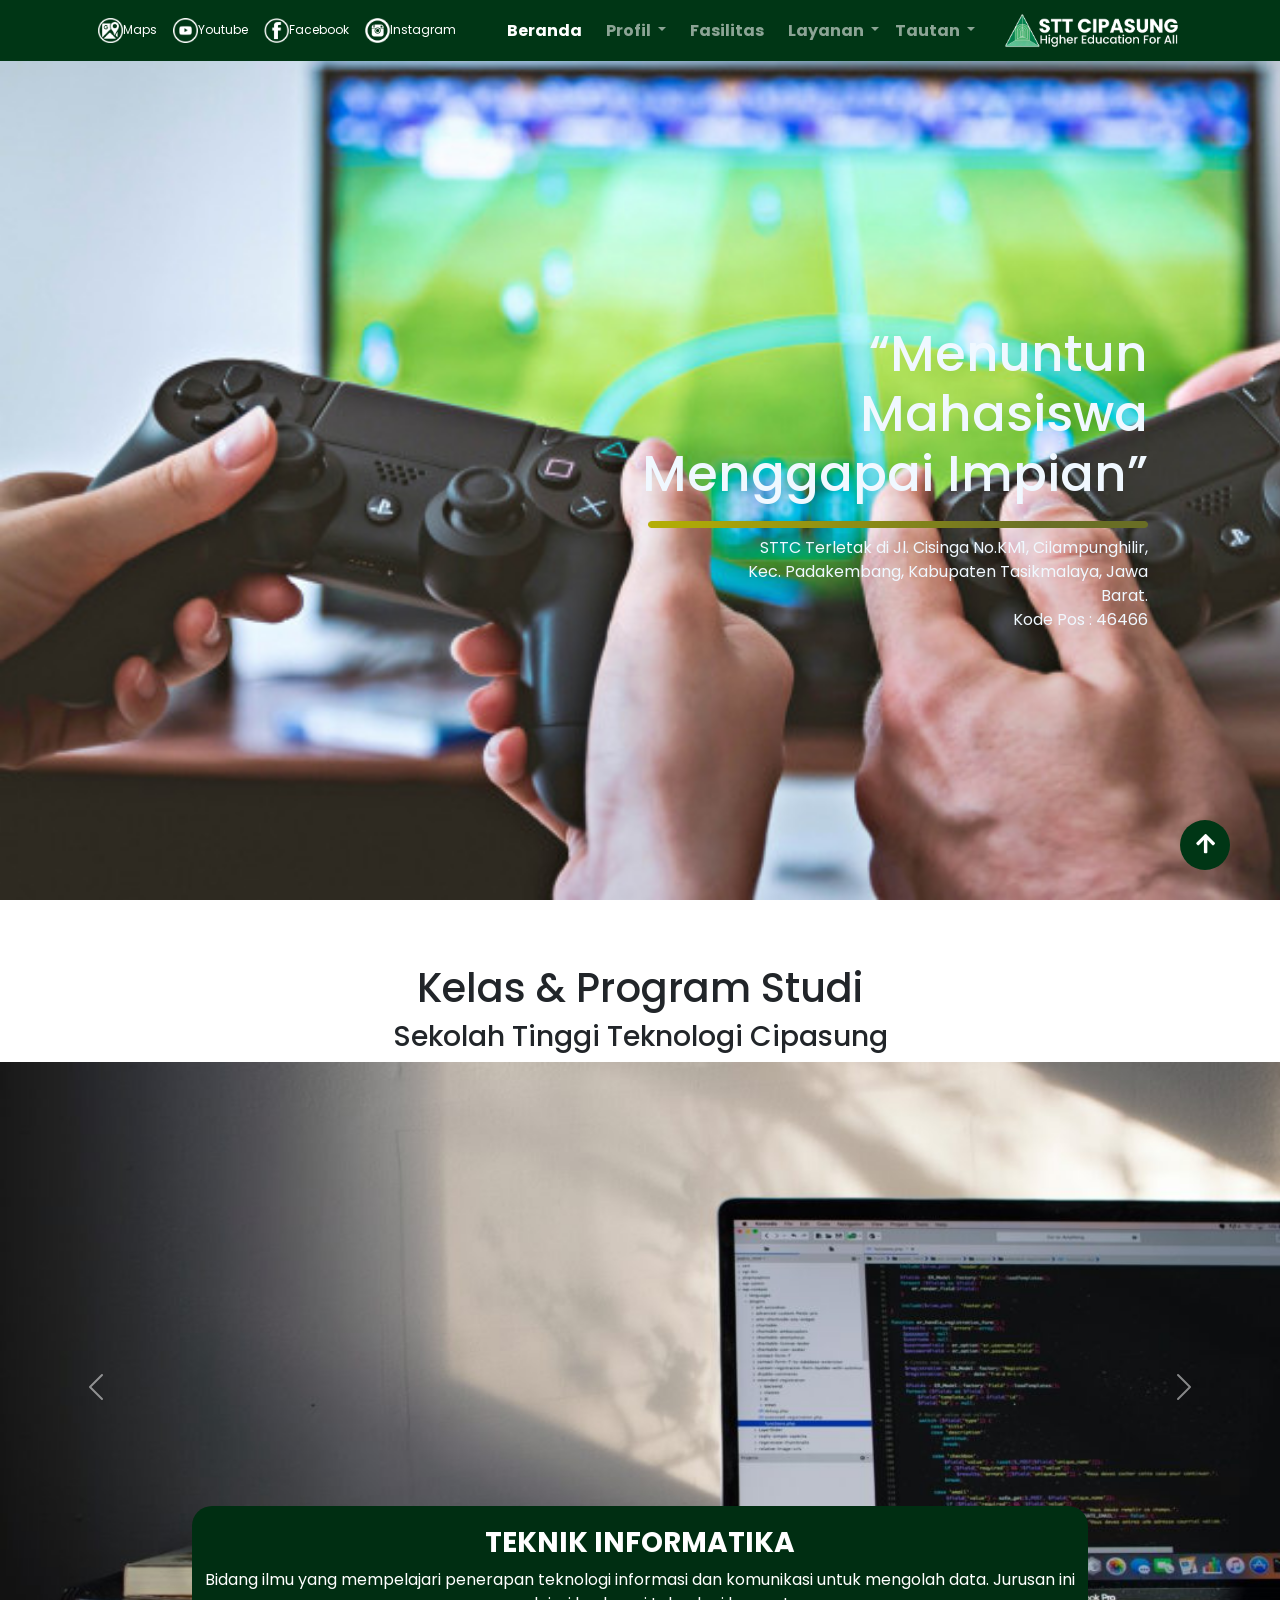
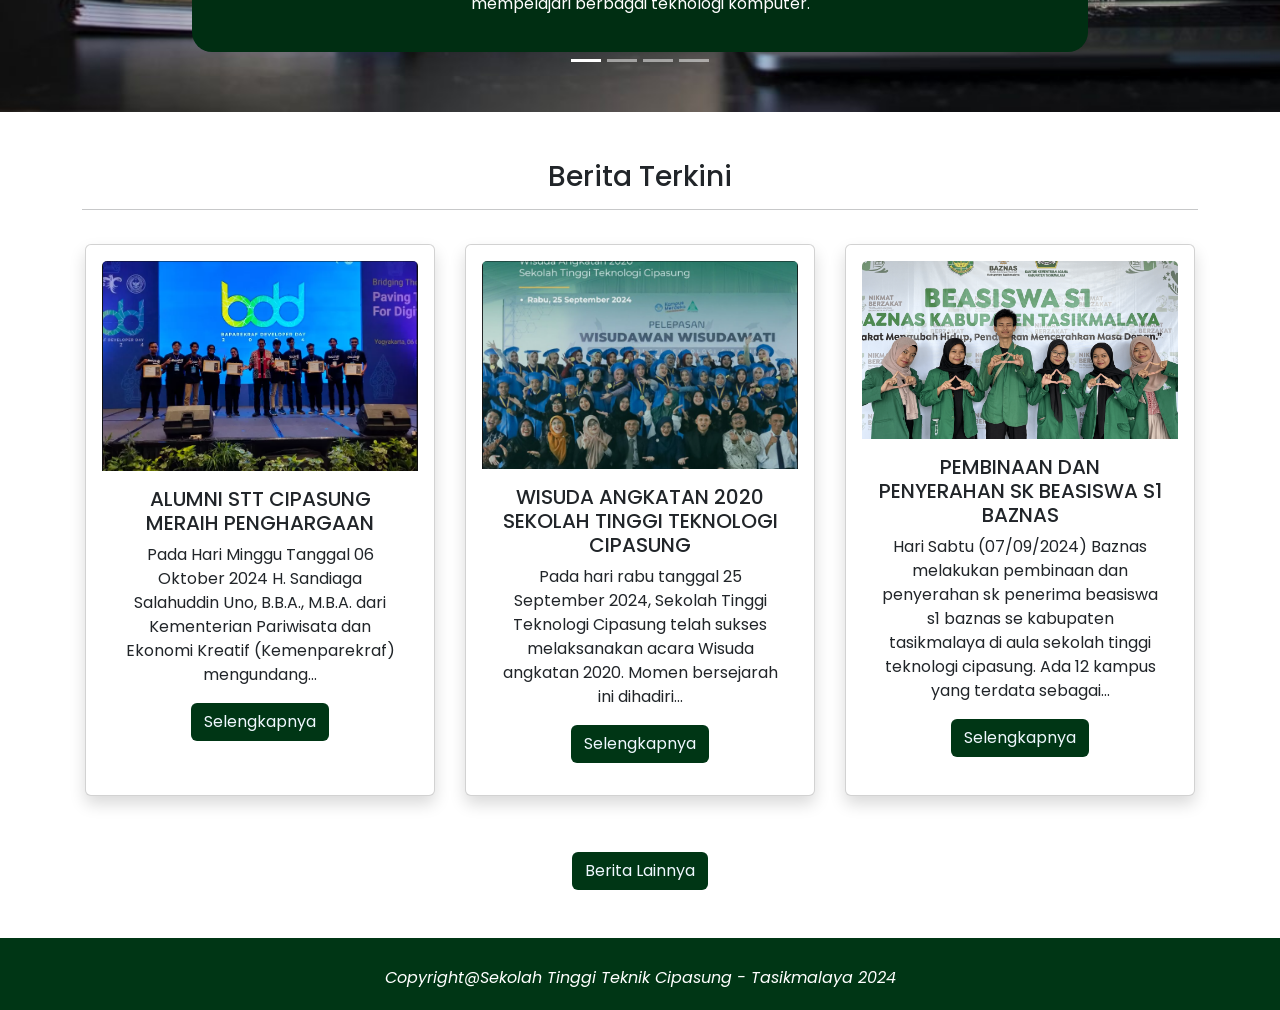
<file: index.html>
<!DOCTYPE html>
<html lang="en">

<head>
    <meta charset="UTF-8" />
    <meta name="viewport" content="width=device-width, initial-scale=1.0" />
    <title>Sekolah Tinggi Teknik Cipasung</title>
    <link href="https://cdn.jsdelivr.net/npm/bootstrap@5.3.3/dist/css/bootstrap.min.css" rel="stylesheet"
        integrity="sha384-QWTKZyjpPEjISv5WaRU9OFeRpok6YctnYmDr5pNlyT2bRjXh0JMhjY6hW+ALEwIH" crossorigin="anonymous" />
    <link rel="preconnect" href="https://fonts.googleapis.com">
    <link rel="preconnect" href="https://fonts.gstatic.com" crossorigin>
    <link href="https://fonts.googleapis.com/css2?family=Poppins:wght@400;500;700&display=swap" rel="stylesheet">
    <link rel="stylesheet" href="css/style.css">
    <link rel="shortcut icon" href="assets/img/Logo.png" type="image/x-icon">
    <link rel="stylesheet" href="https://use.fontawesome.com/releases/v5.4.1/css/all.css">
</head>

<body>

    <header>
        <!-- Navbar -->
        <nav class="navbar navbar-expand-lg navbar-dark fixed-top">
            <div class="container">
                <a class="navbar-brand" href="#"></a>
                <button class="navbar-toggler" type="button" data-bs-toggle="collapse" data-bs-target="#navbarNav"
                    aria-controls="navbarNav" aria-expanded="false" aria-label="Toggle navigation">
                    <span class="navbar-toggler-icon"></span>
                </button>
                <div class="collapse navbar-collapse" id="navbarNav">

                    <!-- SOSIAL MEDIA -->
                    <a class="navbar-brand" href="https://maps.app.goo.gl/dhpq7kBqmRkPsRoR9" target="_blank">
                        <img src="assets/img/maps.png" alt="" width="25" height="25">Maps
                    </a>
                    <a class="navbar-brand" href="https://www.youtube.com/@sttcipasung4945" target="_blank">
                        <img src="assets/img/yt.png" alt="" width="25" height="25">Youtube
                    </a>
                    <a class="navbar-brand" href="https://www.facebook.com/sttcipasung" target="_blank">
                        <img src="assets/img/fb.png" alt="" width="25" height="25">Facebook
                    </a>
                    <a class="navbar-brand" href="https://www.instagram.com/sttcipasung_official/" target="_blank">
                        <img src="assets/img/ig2.png" alt="" width="25" height="25">Instagram
                    </a>

                    <!-- NAVBAR BERANDA -->
                    <ul class="navbar-nav mx-auto">
                        <div class="kolom">
                            <li class="nav-item mx-2">
                                <a class="nav-link active" aria-current="page" href="#">Beranda</a>
                            </li>
                        </div>
                        <div class="kolom">
                            <li class="nav-item dropdown">
                                <a class="nav-link dropdown-toggle" href="#" id="navbarDropdown" role="button"
                                    data-bs-toggle="dropdown" aria-expanded="false">
                                    Profil
                                </a>
                                <ul class="dropdown-menu" aria-labelledby="navbarDropdown">
                                    <li><a class="dropdown-item" href="tentang.html">Tentang</a></li>
                                    <li>
                                        <hr class="dropdown-divider">
                                    </li>
                                    <li><a class="dropdown-item" href="status.html">Statuta STTC</a></li>
                                    <li>
                                        <hr class="dropdown-divider">
                                    </li>
                                    <li><a class="dropdown-item" href="#">Rencana Induk Pengembangan</a></li>
                                    <li>
                                        <hr class="dropdown-divider">
                                    </li>
                                    <li><a class="dropdown-item" href="#">Organisasi</a></li>
                                    <li>
                                    <li>
                                        <hr class="dropdown-divider">
                                    </li>
                                    <li><a class="dropdown-item" href="#">Profil Pemrakarsa</a></li>
                                    <li>
                                    <li>
                                        <hr class="dropdown-divider">
                                    </li>
                                    <li><a class="dropdown-item" href="#">Kinerja Tahunan</a></li>
                                    <li>
                                    <li>
                                        <hr class="dropdown-divider">
                                    </li>
                                    <li><a class="dropdown-item" href="#">SK Kode Etik</a></li>
                                    <li>
                                    <li>
                                        <hr class="dropdown-divider">
                                    </li>
                                    <li><a class="dropdown-item" href="akreditasi.html">Akreditasi</a></li>
                                    <li>
                                </ul>
                            </li>
                        </div>
                        <div class="kolom">
                            <li class="nav-item mx-2">
                                <a class="nav-link" href="#">Fasilitas</a>
                            </li>
                        </div>
                        <div class="kolom">
                            <li class="nav-item dropdown">
                                <a class="nav-link dropdown-toggle" href="#" id="navbarDropdown" role="button"
                                    data-bs-toggle="dropdown" aria-expanded="false">
                                    Layanan
                                </a>
                                <ul class="dropdown-menu" aria-labelledby="navbarDropdown">
                                    <li><a class="dropdown-item" href="#">E-Learning</a></li>
                                    <li>
                                        <hr class="dropdown-divider">
                                    </li>
                                    <li><a class="dropdown-item" href="#">Perpustakaan Digital</a></li>
                                    <li>
                                        <hr class="dropdown-divider">
                                    </li>
                                    <li><a class="dropdown-item" href="#">Jurnal</a></li>
                                    <li>
                                        <hr class="dropdown-divider">
                                    </li>
                                    <li><a class="dropdown-item" href="#">Verifikasi Ijazah</a></li>
                                </ul>
                            </li>
                        </div>
                        <div class="kolom">
                            <li class="nav-item dropdown">
                                <a class="nav-link dropdown-toggle" href="#" id="navbarDropdown" role="button"
                                    data-bs-toggle="dropdown" aria-expanded="false">
                                    Tautan
                                </a>
                                <ul class="dropdown-menu" aria-labelledby="navbarDropdown">
                                    <li><a class="dropdown-item" href="blog.html">Blog Kampus</a></li>
                                    <li>
                                        <hr class="dropdown-divider">
                                    </li>
                                    <li><a class="dropdown-item" href="#">LPPM</a></li>
                                    <li>
                                        <hr class="dropdown-divider">
                                    </li>
                                    <li><a class="dropdown-item" href="#">UPM</a></li>
                                    <li>
                                        <hr class="dropdown-divider">
                                    </li>
                                    <li><a class="dropdown-item" href="#">Login Sevima</a></li>
                                    <li>
                                        <hr class="dropdown-divider">
                                    </li>
                                    <li><a class="dropdown-item" href="#">PMB Online</a></li>
                                </ul>
                            </li>
                        </div>
                    </ul>


                    <!-- LOGO STTC KANAN NAVBAR -->
                    <a class="navbar-brand">
                        <img src="assets/img/kanan.png" alt="" width="180" height="35">
                    </a>
                </div>
            </div>
        </nav>
    </header>

    <main>
        <div class="container-fluid hero d-flex align-items-center justify-content-center">
            <div class="tagline">
                <h1>“Menuntun Mahasiswa Menggapai Impian”</h1>
                <img src="assets/img/Rectangle 11.png" alt="" width="500">
                <p>STTC Terletak di Jl. Cisinga No.KM1, Cilampunghilir, </p>
                <p>Kec. Padakembang, Kabupaten Tasikmalaya, Jawa Barat.</p>
                <p>Kode Pos : 46466</p><br>

            </div>
        </div>

        <div class="container">
            <div class="row">
                <div class="col-md-12">
                    <center>
                        <h1>Kelas & Program Studi</h1>
                        <h3>Sekolah Tinggi Teknologi Cipasung</h3>

                    </center>
                </div>
            </div>
        </div>


        <!-- Slide Gambar -->
        <div id="carouselExampleCaptions" class="carousel slide" data-bs-ride="carousel">
            <div class="carousel-indicators">
                <button type="button" data-bs-target="#carouselExampleCaptions" data-bs-slide-to="0" class="active"
                    aria-current="true" aria-label="Slide 1"></button>
                <button type="button" data-bs-target="#carouselExampleCaptions" data-bs-slide-to="1"
                    aria-label="Slide 2"></button>
                <button type="button" data-bs-target="#carouselExampleCaptions" data-bs-slide-to="2"
                    aria-label="Slide 3"></button>
                <button type="button" data-bs-target="#carouselExampleCaptions" data-bs-slide-to="3"
                    aria-label="Slide 4"></button>
            </div>
            <div class="carousel-inner">
                <div class="carousel-item active">
                    <img src="assets/if.jpg" class="d-block w-100" alt="" height="650px">
                    <div class="carousel-caption d-none d-sm-block">
                        <h3><b>TEKNIK INFORMATIKA</b></h3>
                        <p>Bidang ilmu yang mempelajari penerapan teknologi informasi dan komunikasi untuk mengolah
                            data. Jurusan ini mempelajari berbagai teknologi komputer.</p>
                    </div>
                </div>
                <div class="carousel-item">
                    <img src="assets/ti.jpeg" class="d-block w-100" alt="" height="650px">
                    <div class="carousel-caption d-none d-md-block">
                        <h3><b>TEKNIK INDUSTRI</b></h3>
                        <p>Bidang ilmu yang mempelajari bagaimana mengoptimalisasi kegiatan manusia seperti produksi,
                            pengelolaan & ekonomi. Teknik industri menggabungkan ilmu teknik dan bisnis untuk merancang,
                            memperbaiki, dan menerapkan sistem terintegrasi.</p>
                    </div>
                </div>
                <div class="carousel-item ">
                    <img src="assets/rgl.jpg" class="d-block w-100" alt="" height="650px">
                    <div class="carousel-caption d-none d-md-block">
                        <h3><b>KELAS REGULER</b></h3>
                        <p>Adalah program perkuliahan yang mengikuti jadwal standar dan kurikulum umum, yang biasanya
                            dilakukan di perguruan tinggi negeri maupun swasta.</p>
                    </div>
                </div>
                <div class="carousel-item ">
                    <img src="assets/zoom.jpeg" class="d-block w-100" alt="" height="650px">
                    <div class="carousel-caption d-none d-md-block">
                        <h3><b>KELAS KARYAWAN</b></h3>
                        <p>Program perkuliahan yang ditujukan untuk mahasiswa yang sudah bekerja. Program ini dirancang
                            untuk memungkinkan mahasiswa melanjutkan pendidikannya di luar jam kerja. </p>
                    </div>
                </div>
            </div>
            <button class="carousel-control-prev" type="button" data-bs-target="#carouselExampleCaptions"
                data-bs-slide="prev">
                <span class="carousel-control-prev-icon" aria-hidden="true"></span>
                <span class="visually-hidden">Previous</span>
            </button>
            <button class="carousel-control-next" type="button" data-bs-target="#carouselExampleCaptions"
                data-bs-slide="next">
                <span class="carousel-control-next-icon" aria-hidden="true"></span>
                <span class="visually-hidden">Next</span>
            </button>
        </div>
        <br>
        <br>


        <!--BERITA-->
        <div class="container">
            <div class="row">
                <div class="col-md-12">
                    <center>
                        <h3>Berita Terkini</h3>
                        <hr>
                    </center>
                </div>
            </div>
        </div>

        <div class="container justify-content-center">
            <div class="row justify-content-center">

                <!-- BERITA PERTAMA -->
                <div class="card col-md-4 shadow p-3 mb-2 bg-body rounded" style="width: 350px;">
                    <img src="assets/blog/brt1.PNG" class="card-img-top" alt="...">
                    <div class="card-body">
                        <center>
                            <h5 class="card-title">ALUMNI STT CIPASUNG MERAIH PENGHARGAAN</h5>
                            <p class="card-text">Pada Hari Minggu Tanggal 06 Oktober 2024 H. Sandiaga Salahuddin Uno,
                                B.B.A., M.B.A. dari Kementerian Pariwisata dan Ekonomi Kreatif (Kemenparekraf)
                                mengundang...</p>
                            <div class="tombol">
                                <a href="https://sttcipasung.ac.id/2024/10/alumni-stt-cipasung-meraih-penghargaan-sebagai-peserta-dan-capstone-terbaik-baparekraf-digital-talent/"
                                    class="btn btn-next">Selengkapnya</a>
                            </div>
                        </center>
                    </div>
                </div>

                <!-- BERITA KEDUA -->
                <div class="card col-md-4 shadow p-3 mb-2 bg-body rounded" style="width: 350px;">
                    <img src="assets/blog/brt2.PNG" class="card-img-top" alt="...">
                    <div class="card-body">
                        <center>
                            <h5 class="card-title">WISUDA ANGKATAN 2020 SEKOLAH TINGGI TEKNOLOGI CIPASUNG</h5>
                            <p class="card-text">Pada hari rabu tanggal 25 September 2024, Sekolah Tinggi Teknologi
                                Cipasung telah sukses melaksanakan acara Wisuda angkatan 2020. Momen bersejarah ini
                                dihadiri...</p>
                            <div class="tombol">
                                <a href="https://sttcipasung.ac.id/2024/10/wisuda-angkatan-2020-sekolah-tinggi-teknologi-cipasung/"
                                    class="btn btn-next">Selengkapnya</a>
                            </div>
                        </center>
                    </div>
                </div>

                <!-- BERITA KETIGA -->
                <div class="card col-md-4 shadow p-3 mb-2 bg-body rounded" style="width: 350px;">
                    <img src="assets/blog/brt3.png" class="card-img-top" alt="...">
                    <div class="card-body">
                        <center>
                            <h5 class="card-title">PEMBINAAN DAN PENYERAHAN SK BEASISWA S1 BAZNAS</h5>
                            <p class="card-text">Hari Sabtu (07/09/2024) Baznas melakukan pembinaan dan penyerahan sk
                                penerima beasiswa s1 baznas se kabupaten tasikmalaya di aula sekolah tinggi teknologi
                                cipasung. Ada 12 kampus yang terdata sebagai...</p>
                            <div class="tombol">
                                <a href="https://sttcipasung.ac.id/2024/09/pembinaan-dan-penyerahan-sk-beasiswa-s1-baznas/"
                                    class="btn btn-next">Selengkapnya</a>
                            </div>
                        </center>
                    </div>
                </div>


            </div>
            <br>
            <br>
            <center>
                <div class="tombol">
                    <center>
                        <a href="blog.html" class="btn btn-next">Berita Lainnya</a>
                    </center>
                </div>
            </center>
            <br><br>


    </main>

    <!-- FOOTER -->
    <nav class="footer collapse-bottom">
        <center>
            <br>
            <p style="color: white;"><I>Copyright@Sekolah Tinggi Teknik Cipasung - Tasikmalaya 2024</I></p>
        </center>
    </nav>
    <section>

    </section>

    <a class="gotopbtn" href="#"> <i class="fas fa-arrow-up"></i></a>



    <script src="https://cdn.jsdelivr.net/npm/bootstrap@5.3.3/dist/js/bootstrap.bundle.min.js"
        integrity="sha384-YvpcrYf0tY3lHB60NNkmXc5s9fDVZLESaAA55NDzOxhy9GkcIdslK1eN7N6jIeHz"
        crossorigin="anonymous"></script>
    <script src="https://cdn.jsdelivr.net/npm/bootstrap@5.3.3/dist/js/bootstrap.bundle.min.js"
        integrity="sha384-YvpcrYf0tY3lHB60NNkmXc5s9fDVZLESaAA55NDzOxhy9GkcIdslK1eN7N6jIeHz"
        crossorigin="anonymous"></script>
    <script src="https://cdn.jsdelivr.net/npm/@popperjs/core@2.11.8/dist/umd/popper.min.js"
        integrity="sha384-I7E8VVD/ismYTF4hNIPjVp/Zjvgyol6VFvRkX/vR+Vc4jQkC+hVqc2pM8ODewa9r"
        crossorigin="anonymous"></script>
    <script src="https://cdn.jsdelivr.net/npm/bootstrap@5.3.3/dist/js/bootstrap.min.js"
        integrity="sha384-0pUGZvbkm6XF6gxjEnlmuGrJXVbNuzT9qBBavbLwCsOGabYfZo0T0to5eqruptLy"
        crossorigin="anonymous"></script>

</body>

</html>
</file>
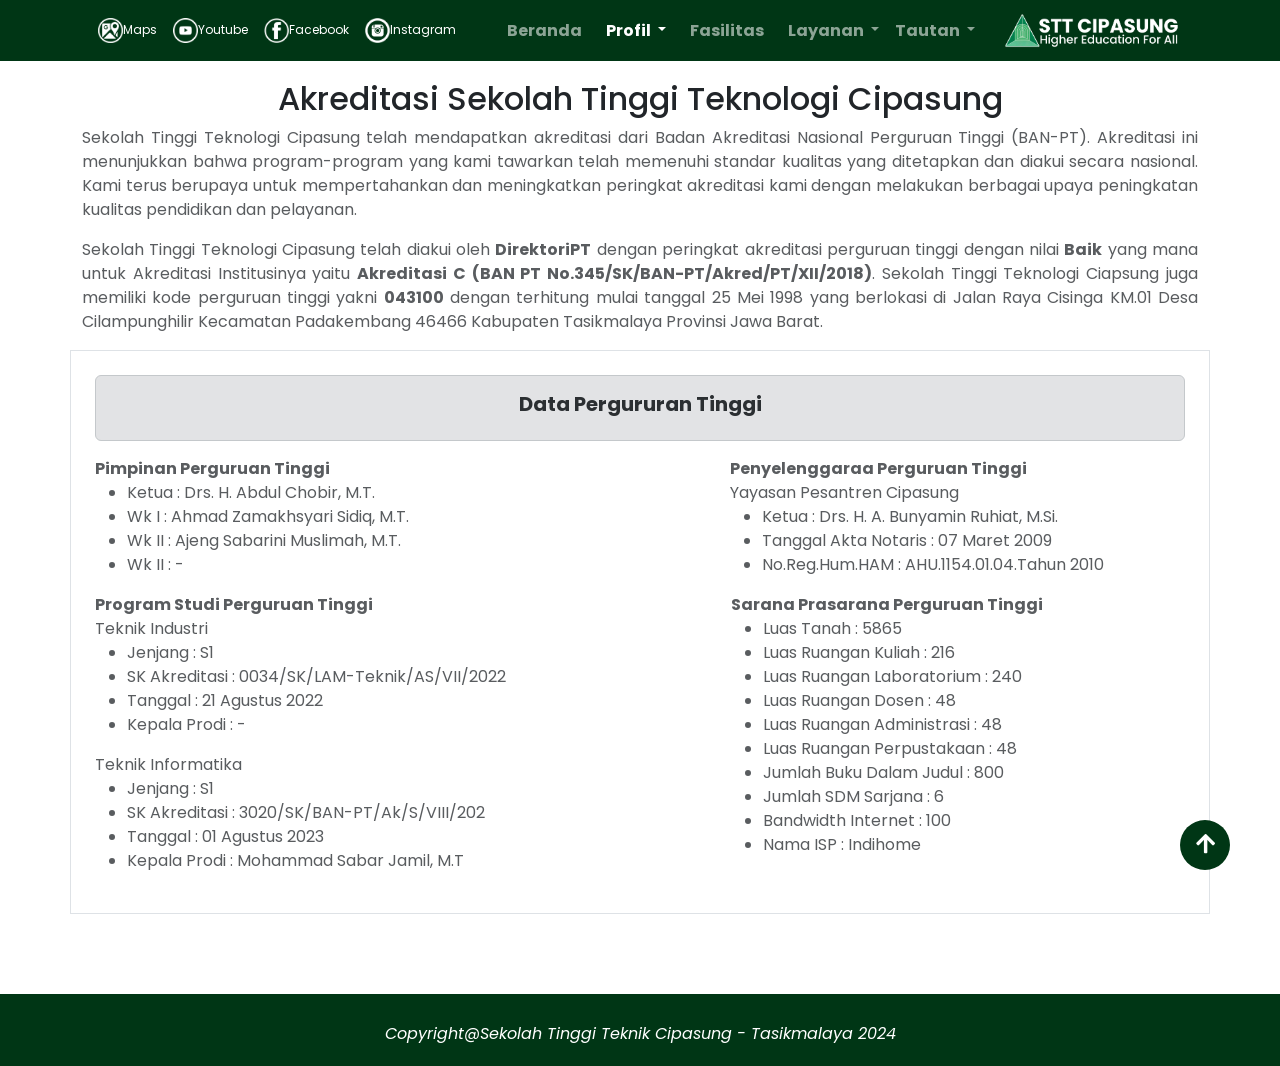
<file: akreditasi.html>
<!DOCTYPE html>
<html lang="en">

<head>
    <meta charset="UTF-8" />
    <meta name="viewport" content="width=device-width, initial-scale=1.0" />
    <title>Sekolah Tinggi Teknik Cipasung</title>
    <link href="https://cdn.jsdelivr.net/npm/bootstrap@5.3.3/dist/css/bootstrap.min.css" rel="stylesheet"
        integrity="sha384-QWTKZyjpPEjISv5WaRU9OFeRpok6YctnYmDr5pNlyT2bRjXh0JMhjY6hW+ALEwIH" crossorigin="anonymous" />
    <link rel="preconnect" href="https://fonts.googleapis.com">
    <link rel="preconnect" href="https://fonts.gstatic.com" crossorigin>
    <link href="https://fonts.googleapis.com/css2?family=Poppins:wght@400;500;700&display=swap" rel="stylesheet">
    <link rel="stylesheet" href="css/style.css">
    <link rel="shortcut icon" href="assets/img/Logo.png" type="image/x-icon">
    <link rel="stylesheet" href="https://use.fontawesome.com/releases/v5.4.1/css/all.css">
</head>

<body>

    <header>
        <!-- Navbar -->
        <nav class="navbar navbar-expand-lg navbar-dark fixed-top">
            <div class="container">
                <a class="navbar-brand" href="#"></a>
                <button class="navbar-toggler" type="button" data-bs-toggle="collapse" data-bs-target="#navbarNav"
                    aria-controls="navbarNav" aria-expanded="false" aria-label="Toggle navigation">
                    <span class="navbar-toggler-icon"></span>
                </button>
                <div class="collapse navbar-collapse" id="navbarNav">

                    <!-- SOSIAL MEDIA -->
                    <a class="navbar-brand" href="https://maps.app.goo.gl/dhpq7kBqmRkPsRoR9" target="_blank">
                        <img src="assets/img/maps.png" alt="" width="25" height="25">Maps
                    </a>
                    <a class="navbar-brand" href="https://www.youtube.com/@sttcipasung4945" target="_blank">
                        <img src="assets/img/yt.png" alt="" width="25" height="25">Youtube
                    </a>
                    <a class="navbar-brand" href="https://www.facebook.com/sttcipasung" target="_blank">
                        <img src="assets/img/fb.png" alt="" width="25" height="25">Facebook
                    </a>
                    <a class="navbar-brand" href="https://www.instagram.com/sttcipasung_official/" target="_blank">
                        <img src="assets/img/ig2.png" alt="" width="25" height="25">Instagram
                    </a>

                    <!-- NAVBAR BERANDA -->
                    <ul class="navbar-nav mx-auto">
                        <div class="kolom">
                            <li class="nav-item mx-2">
                                <a class="nav-link " aria-current="page" href="index.html">Beranda</a>
                            </li>
                        </div>
                        <div class="kolom">
                            <li class="nav-item dropdown">
                                <a class="nav-link active dropdown-toggle" href="#" id="navbarDropdown" role="button"
                                    data-bs-toggle="dropdown" aria-expanded="false">
                                    Profil
                                </a>
                                <ul class="dropdown-menu" aria-labelledby="navbarDropdown">
                                    <li><a class="dropdown-item" href="tentang.html">Tentang</a></li>
                                    <li>
                                        <hr class="dropdown-divider">
                                    </li>
                                    <li><a class="dropdown-item" href="status.html">Statuts STTC</a></li>
                                    <li>
                                        <hr class="dropdown-divider">
                                    </li>
                                    <li><a class="dropdown-item" href="#">Rencana Induk Pengembangan</a></li>
                                    <li>
                                        <hr class="dropdown-divider">
                                    </li>
                                    <li><a class="dropdown-item" href="#">Organisasi</a></li>
                                    <li>
                                    <li>
                                        <hr class="dropdown-divider">
                                    </li>
                                    <li><a class="dropdown-item" href="#">Profil Pemrakarsa</a></li>
                                    <li>
                                    <li>
                                        <hr class="dropdown-divider">
                                    </li>
                                    <li><a class="dropdown-item" href="#">Kinerja Tahunan</a></li>
                                    <li>
                                    <li>
                                        <hr class="dropdown-divider">
                                    </li>
                                    <li><a class="dropdown-item" href="#">SK Kode Etik</a></li>
                                    <li>
                                    <li>
                                        <hr class="dropdown-divider">
                                    </li>
                                    <li><a class="dropdown-item active" href="akreditasi.html">Akreditasi</a></li>
                                    <li>
                                </ul>
                            </li>
                        </div>
                        <div class="kolom">
                            <li class="nav-item mx-2">
                                <a class="nav-link" href="#">Fasilitas</a>
                            </li>
                        </div>
                        <div class="kolom">
                            <li class="nav-item dropdown">
                                <a class="nav-link dropdown-toggle" href="#" id="navbarDropdown" role="button"
                                    data-bs-toggle="dropdown" aria-expanded="false">
                                    Layanan
                                </a>
                                <ul class="dropdown-menu" aria-labelledby="navbarDropdown">
                                    <li><a class="dropdown-item" href="#">E-Learning</a></li>
                                    <li>
                                        <hr class="dropdown-divider">
                                    </li>
                                    <li><a class="dropdown-item" href="#">Perpustakaan Digital</a></li>
                                    <li>
                                        <hr class="dropdown-divider">
                                    </li>
                                    <li><a class="dropdown-item" href="#">Jurnal</a></li>
                                    <li>
                                        <hr class="dropdown-divider">
                                    </li>
                                    <li><a class="dropdown-item" href="#">Verifikasi Ijazah</a></li>
                                </ul>
                            </li>
                        </div>
                        <div class="kolom">
                            <li class="nav-item dropdown">
                                <a class="nav-link dropdown-toggle" href="#" id="navbarDropdown" role="button"
                                    data-bs-toggle="dropdown" aria-expanded="false">
                                    Tautan
                                </a>
                                <ul class="dropdown-menu" aria-labelledby="navbarDropdown">
                                    <li><a class="dropdown-item " href="blog.html">Blog Kampus</a></li>
                                    <li>
                                        <hr class="dropdown-divider">
                                    </li>
                                    <li><a class="dropdown-item" href="#">LPPM</a></li>
                                    <li>
                                        <hr class="dropdown-divider">
                                    </li>
                                    <li><a class="dropdown-item" href="#">UPM</a></li>
                                    <li>
                                        <hr class="dropdown-divider">
                                    </li>
                                    <li><a class="dropdown-item" href="#">Login Sevima</a></li>
                                    <li>
                                        <hr class="dropdown-divider">
                                    </li>
                                    <li><a class="dropdown-item" href="#">PMB Online</a></li>
                                </ul>
                            </li>
                        </div>
                    </ul>


                    <!-- LOGO STTC KANAN NAVBAR -->
                    <a class="navbar-brand">
                        <img src="assets/img/kanan.png" alt="" width="180" height="35">
                    </a>
                </div>
            </div>
        </nav>
    </header>
    <main>
    <!-- Konten Akreditasi -->
    <div class="container akreditasi">
     <div class="text-center">
        <h2>Akreditasi Sekolah Tinggi Teknologi Cipasung</h2>
        <p class="text-muted" style="text-align: justify;">
            Sekolah Tinggi Teknologi Cipasung telah mendapatkan akreditasi dari Badan Akreditasi Nasional Perguruan Tinggi (BAN-PT). 
            Akreditasi ini menunjukkan bahwa program-program yang kami tawarkan telah memenuhi standar kualitas 
            yang ditetapkan dan diakui secara nasional. Kami terus berupaya untuk mempertahankan dan meningkatkan 
            peringkat akreditasi kami dengan melakukan berbagai upaya peningkatan kualitas pendidikan dan pelayanan.
        </p>
        <p class="text-muted" style="text-align: justify;">
            Sekolah Tinggi Teknologi Cipasung telah diakui oleh <b>DirektoriPT</b> dengan peringkat akreditasi perguruan tinggi dengan nilai <b>Baik</b> yang mana untuk Akreditasi Institusinya yaitu <b>Akreditasi C (BAN PT No.345/SK/BAN-PT/Akred/PT/XII/2018)</b>. Sekolah Tinggi Teknologi Ciapsung juga memiliki kode perguruan tinggi yakni <b>043100</b> dengan terhitung mulai tanggal 25 Mei 1998 yang berlokasi di Jalan Raya Cisinga KM.01 Desa Cilampunghilir Kecamatan Padakembang 46466 Kabupaten Tasikmalaya Provinsi Jawa Barat.
        </p>
    </div>
    </div>
    <div class="container p-4 my-2 border">
        <div class="alert alert-secondary">
        <h5 class="text-center"><b>Data Pergururan Tinggi</b></h5>
        </div>
        <div class="text-muted">
        <div class="row">
            <div class="col-sm-6" style="width:635px;">
                <div class="form-group">
                <strong> Pimpinan Perguruan Tinggi</strong>
                <ul>
                    <li>Ketua : Drs. H. Abdul Chobir, M.T.</li>
                    <li>Wk I : Ahmad Zamakhsyari Sidiq, M.T.</li>
                    <li>Wk II : Ajeng Sabarini Muslimah, M.T.</li>
                    <li>Wk II : -</li>
                </ul>
                </div>
            </div>
            <div class="col-sm-5">
                <div class="form-group">
                <strong>Penyelenggaraa Perguruan Tinggi</strong>
                <label class="col-md-12">Yayasan Pesantren Cipasung</label>
                <ul>
                    <li>Ketua : Drs. H. A. Bunyamin Ruhiat, M.Si.</li>
                    <li>Tanggal Akta Notaris : 07 Maret 2009</li>
                    <li>No.Reg.Hum.HAM : AHU.1154.01.04.Tahun 2010</li>
                </ul>
                </div>    
                </div>
                <div class="row">
                <div class="col-sm-7">
                <div class="form-group">
                <strong>Program Studi Perguruan Tinggi</strong>
                <label class="col-md-12">Teknik Industri</label>
                <ul>
                    <li>Jenjang : S1</li>
                    <li>SK Akreditasi : 0034/SK/LAM-Teknik/AS/VII/2022</li>
                    <li>Tanggal : 21 Agustus 2022</li>
                    <li>Kepala Prodi : -</li>
                </ul>
                    <label>Teknik Informatika</label>
                <ul>
                    <li>Jenjang : S1</li>
                    <li>SK Akreditasi : 3020/SK/BAN-PT/Ak/S/VIII/202</li>
                    <li>Tanggal : 01 Agustus 2023</li>
                    <li>Kepala Prodi : Mohammad Sabar Jamil, M.T</li>
                </ul>
                </div>    
                </div>
                 <div class="col-sm-4">
                    <div class="form-group">
                    <strong> Sarana Prasarana Perguruan Tinggi</strong>
                    <ul>
                        <li>Luas Tanah : 5865</li>
                        <li>Luas Ruangan Kuliah : 216 </li>
                        <li>Luas Ruangan Laboratorium : 240</li>
                        <li>Luas Ruangan Dosen : 48</li>
                        <li>Luas Ruangan Administrasi : 48</li>
                        <li>Luas Ruangan Perpustakaan : 48</li>
                        <li>Jumlah Buku Dalam Judul : 800</li>
                        <li>Jumlah SDM Sarjana : 6</li>
                        <li>Bandwidth Internet : 100</li>
                        <li>Nama ISP : Indihome</li>
                    </ul>
                </div>
            </div>
        </div>
    </div>
    </div>
</main>
<br>
<br>
<br>
<!-- FOOTER -->
    <nav class="footer collapse-bottom">
        <center>
            <br>
            <p style="color: white;"><I>Copyright@Sekolah Tinggi Teknik Cipasung - Tasikmalaya 2024</I></p>
        </center>
    </nav>
    
      <a class="gotopbtn" href="#"> <i class="fas fa-arrow-up"></i></a>

    <script src="https://cdn.jsdelivr.net/npm/bootstrap@5.3.3/dist/js/bootstrap.bundle.min.js"
        integrity="sha384-YvpcrYf0tY3lHB60NNkmXc5s9fDVZLESaAA55NDzOxhy9GkcIdslK1eN7N6jIeHz"
        crossorigin="anonymous"></script>
    <script src="https://cdn.jsdelivr.net/npm/bootstrap@5.3.3/dist/js/bootstrap.bundle.min.js"
        integrity="sha384-YvpcrYf0tY3lHB60NNkmXc5s9fDVZLESaAA55NDzOxhy9GkcIdslK1eN7N6jIeHz"
        crossorigin="anonymous"></script>
    <script src="https://cdn.jsdelivr.net/npm/@popperjs/core@2.11.8/dist/umd/popper.min.js"
        integrity="sha384-I7E8VVD/ismYTF4hNIPjVp/Zjvgyol6VFvRkX/vR+Vc4jQkC+hVqc2pM8ODewa9r"
        crossorigin="anonymous"></script>
    <script src="https://cdn.jsdelivr.net/npm/bootstrap@5.3.3/dist/js/bootstrap.min.js"
        integrity="sha384-0pUGZvbkm6XF6gxjEnlmuGrJXVbNuzT9qBBavbLwCsOGabYfZo0T0to5eqruptLy"
        crossorigin="anonymous"></script>

    <!-- Skrip JavaScript Bootstrap -->
    <script src="https://cdn.jsdelivr.net/npm/@popperjs/core@2.11.6/dist/umd/popper.min.js" integrity="sha384-oBqDVmMz4fnFO9gybEl/jNwR/1H/ZR1Df5cG/A4DhfR5h4T9H5JfVAMUbydGFM9g" crossorigin="anonymous"></script>
    <script src="https://cdn.jsdelivr.net/npm/bootstrap@5.3.3/dist/js/bootstrap.min.js" integrity="sha384-oBqDVmMz4fnFO9gybEl/jNwR/1H/ZR1Df5cG/A4DhfR5h4T9H5JfVAMUbydGFM9g" crossorigin="anonymous"></script>
    </html>
</file>
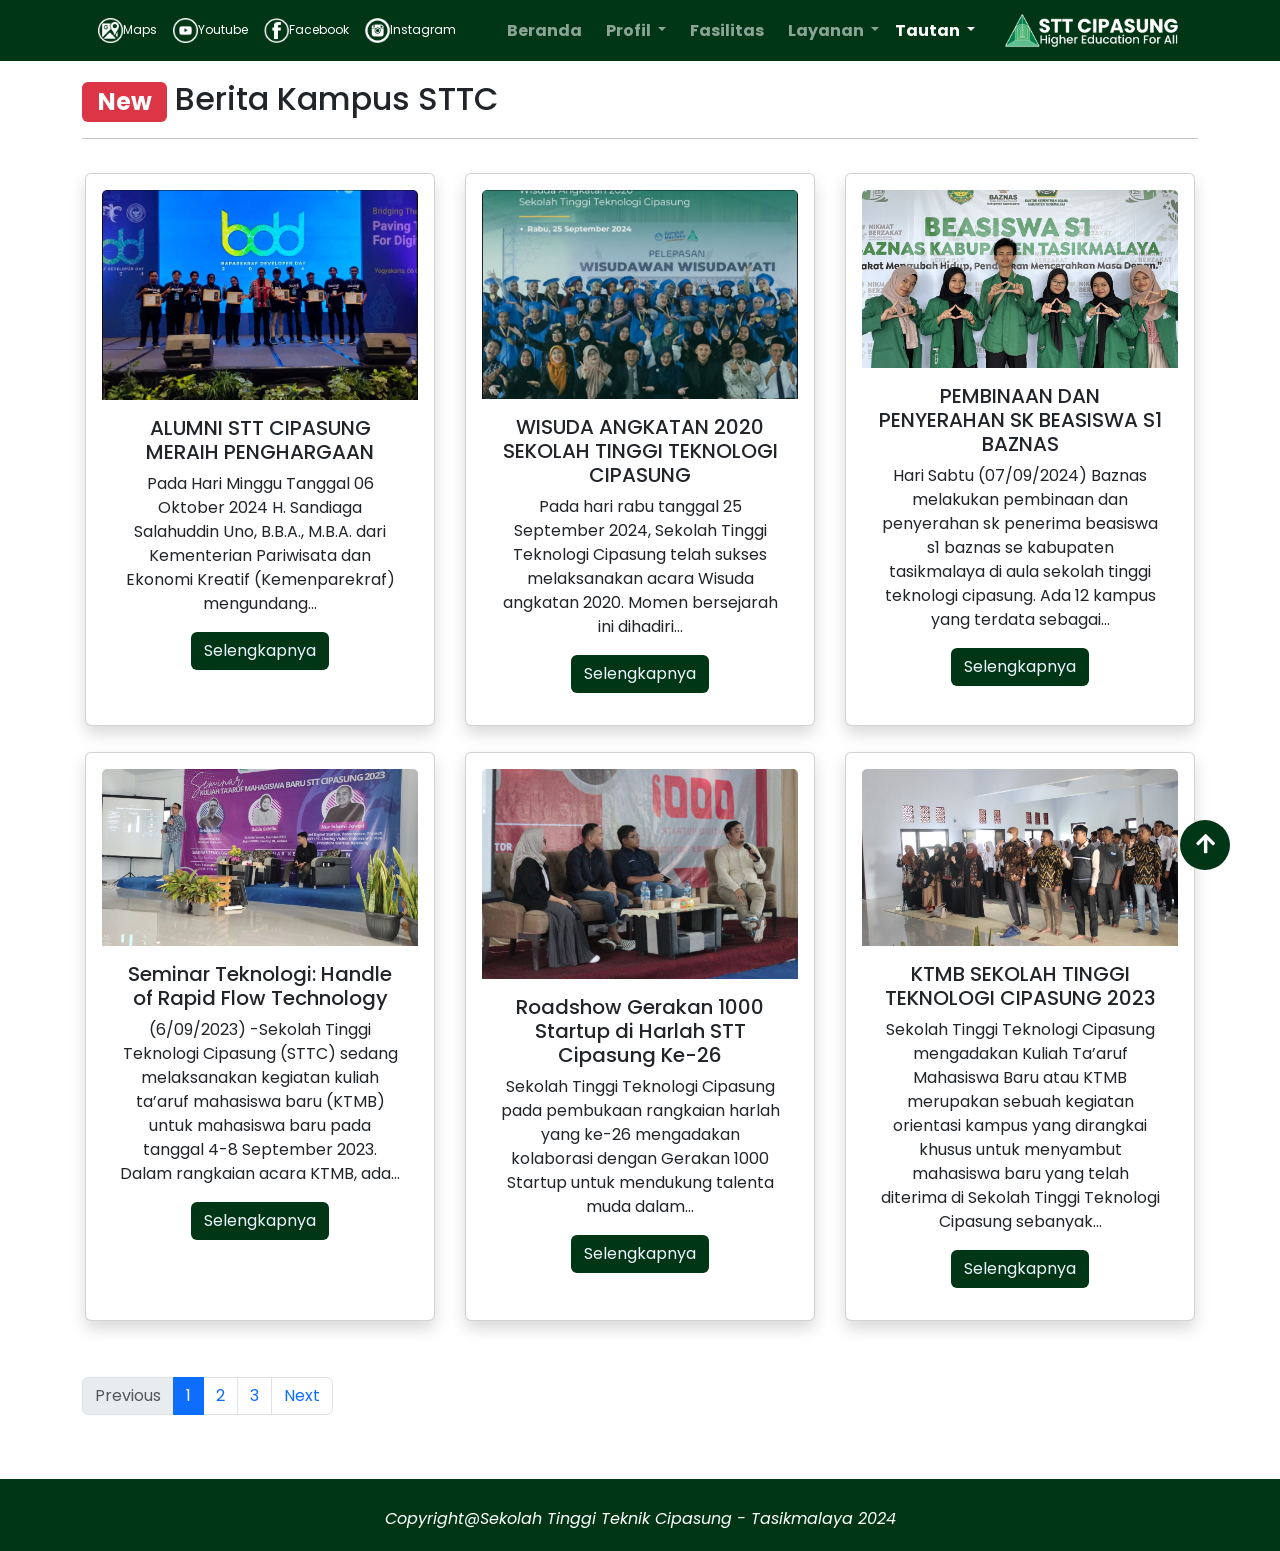
<file: blog.html>
<!DOCTYPE html>
<html lang="en">

<head>
    <meta charset="UTF-8" />
    <meta name="viewport" content="width=device-width, initial-scale=1.0" />
    <title>Berita Kampus STTC</title>
    <link href="https://cdn.jsdelivr.net/npm/bootstrap@5.3.3/dist/css/bootstrap.min.css" rel="stylesheet"
        integrity="sha384-QWTKZyjpPEjISv5WaRU9OFeRpok6YctnYmDr5pNlyT2bRjXh0JMhjY6hW+ALEwIH" crossorigin="anonymous" />
    <link rel="preconnect" href="https://fonts.googleapis.com">
    <link rel="preconnect" href="https://fonts.gstatic.com" crossorigin>
    <link href="https://fonts.googleapis.com/css2?family=Poppins:wght@400;500;700&display=swap" rel="stylesheet">
    <link rel="stylesheet" href="css/style.css">
    <link rel="shortcut icon" href="assets/img/Logo.png" type="image/x-icon">
    <link rel="stylesheet" href="https://use.fontawesome.com/releases/v5.4.1/css/all.css">
</head>

<body>

    <header>
        <!-- Navbar -->
        <nav class="navbar navbar-expand-lg navbar-dark fixed-top">
            <div class="container">
                <a class="navbar-brand" href="#"></a>
                <button class="navbar-toggler" type="button" data-bs-toggle="collapse" data-bs-target="#navbarNav"
                    aria-controls="navbarNav" aria-expanded="false" aria-label="Toggle navigation">
                    <span class="navbar-toggler-icon"></span>
                </button>
                <div class="collapse navbar-collapse" id="navbarNav">

                    <!-- SOSIAL MEDIA -->
                    <a class="navbar-brand" href="https://maps.app.goo.gl/dhpq7kBqmRkPsRoR9" target="_blank">
                        <img src="assets/img/maps.png" alt="" width="25" height="25">Maps
                    </a>
                    <a class="navbar-brand" href="https://www.youtube.com/@sttcipasung4945" target="_blank">
                        <img src="assets/img/yt.png" alt="" width="25" height="25">Youtube
                    </a>
                    <a class="navbar-brand" href="https://www.facebook.com/sttcipasung" target="_blank">
                        <img src="assets/img/fb.png" alt="" width="25" height="25">Facebook
                    </a>
                    <a class="navbar-brand" href="https://www.instagram.com/sttcipasung_official/" target="_blank">
                        <img src="assets/img/ig2.png" alt="" width="25" height="25">Instagram
                    </a>

                    <!-- NAVBAR BERANDA -->
                    <ul class="navbar-nav mx-auto">
                        <div class="kolom">
                            <li class="nav-item mx-2">
                                <a class="nav-link" aria-current="page" href="index.html">Beranda</a>
                            </li>
                        </div>
                        <div class="kolom">
                            <li class="nav-item dropdown">
                                <a class="nav-link dropdown-toggle" href="#" id="navbarDropdown" role="button"
                                    data-bs-toggle="dropdown" aria-expanded="false">
                                    Profil
                                </a>
                                <ul class="dropdown-menu" aria-labelledby="navbarDropdown">
                                    <li><a class="dropdown-item" href="tentang.html">Tentang</a></li>
                                    <li>
                                        <hr class="dropdown-divider">
                                    </li>
                                    <li><a class="dropdown-item" href="status.html">Statuta STTC</a></li>
                                    <li>
                                        <hr class="dropdown-divider">
                                    </li>
                                    <li><a class="dropdown-item" href="#">Rencana Induk Pengembangan</a></li>
                                    <li>
                                        <hr class="dropdown-divider">
                                    </li>
                                    <li><a class="dropdown-item" href="#">Organisasi</a></li>
                                    <li>
                                    <li>
                                        <hr class="dropdown-divider">
                                    </li>
                                    <li><a class="dropdown-item" href="#">Profil Pemrakarsa</a></li>
                                    <li>
                                    <li>
                                        <hr class="dropdown-divider">
                                    </li>
                                    <li><a class="dropdown-item" href="#">Kinerja Tahunan</a></li>
                                    <li>
                                    <li>
                                        <hr class="dropdown-divider">
                                    </li>
                                    <li><a class="dropdown-item" href="#">SK Kode Etik</a></li>
                                    <li>
                                    <li>
                                        <hr class="dropdown-divider">
                                    </li>
                                    <li><a class="dropdown-item" href="akreditasi.html">Akreditasi</a></li>
                                    <li>
                                </ul>
                            </li>
                        </div>
                        <div class="kolom">
                            <li class="nav-item mx-2">
                                <a class="nav-link" href="#">Fasilitas</a>
                            </li>
                        </div>
                        <div class="kolom">
                            <li class="nav-item dropdown">
                                <a class="nav-link dropdown-toggle" href="#" id="navbarDropdown" role="button"
                                    data-bs-toggle="dropdown" aria-expanded="false">
                                    Layanan
                                </a>
                                <ul class="dropdown-menu" aria-labelledby="navbarDropdown">
                                    <li><a class="dropdown-item" href="#">E-Learning</a></li>
                                    <li>
                                        <hr class="dropdown-divider">
                                    </li>
                                    <li><a class="dropdown-item" href="#">Perpustakaan Digital</a></li>
                                    <li>
                                        <hr class="dropdown-divider">
                                    </li>
                                    <li><a class="dropdown-item" href="#">Jurnal</a></li>
                                    <li>
                                        <hr class="dropdown-divider">
                                    </li>
                                    <li><a class="dropdown-item" href="#">Verifikasi Ijazah</a></li>
                                </ul>
                            </li>
                        </div>
                        <div class="kolom">
                            <li class="nav-item dropdown">
                                <a class="nav-link active dropdown-toggle" href="#" id="navbarDropdown" role="button"
                                    data-bs-toggle="dropdown" aria-expanded="false">
                                    Tautan
                                </a>
                                <ul class="dropdown-menu" aria-labelledby="navbarDropdown">
                                    <li><a class="dropdown-item active" href="#">Blog Kampus</a></li>
                                    <li>
                                        <hr class="dropdown-divider">
                                    </li>
                                    <li><a class="dropdown-item" href="#">LPPM</a></li>
                                    <li>
                                        <hr class="dropdown-divider">
                                    </li>
                                    <li><a class="dropdown-item" href="#">UPM</a></li>
                                    <li>
                                        <hr class="dropdown-divider">
                                    </li>
                                    <li><a class="dropdown-item" href="#">Login Sevima</a></li>
                                    <li>
                                        <hr class="dropdown-divider">
                                    </li>
                                    <li><a class="dropdown-item" href="#">PMB Online</a></li>
                                </ul>
                            </li>
                        </div>
                    </ul>


                    <!-- LOGO STTC KANAN NAVBAR -->
                    <a class="navbar-brand">
                        <img src="assets/img/kanan.png" alt="" width="180" height="35">
                    </a>
                </div>
            </div>
        </nav>
    </header>


    <main>
        <div class="container blog">
            <div class="row">
                <div class="col-md-12">
                    <h2><span class="badge bg-danger">New</span> Berita Kampus STTC</h2>
                    <hr>
                </div>
            </div>
        </div>

        <div class="container justify-content-center">
            <div class="row justify-content-center">

                <!-- BERITA PERTAMA -->
                <div class="card col-sm-4 shadow p-3 mb-2 bg-body rounded" style="width: 350px;">
                    <img src="assets/blog/brt1.PNG" class="card-img-top" alt="...">
                    <div class="card-body">
                        <center>
                            <h5 class="card-title">ALUMNI STT CIPASUNG MERAIH PENGHARGAAN</h5>
                            <p class="card-text">Pada Hari Minggu Tanggal 06 Oktober 2024 H. Sandiaga Salahuddin Uno,
                                B.B.A., M.B.A. dari Kementerian Pariwisata dan Ekonomi Kreatif (Kemenparekraf)
                                mengundang...</p>
                                <div class="tombol">
                            <a href="https://sttcipasung.ac.id/2024/10/alumni-stt-cipasung-meraih-penghargaan-sebagai-peserta-dan-capstone-terbaik-baparekraf-digital-talent/"
                                class="btn btn-next">Selengkapnya</a>
                                </div>
                        </center>
                    </div>
                </div>

                <!-- BERITA KEDUA -->
                <div class="card col-sm-4 shadow p-3 mb-2 bg-body rounded" style="width: 350px;">
                    <img src="assets/blog/brt2.PNG" class="card-img-top" alt="...">
                    <div class="card-body">
                        <center>
                            <h5 class="card-title">WISUDA ANGKATAN 2020 SEKOLAH TINGGI TEKNOLOGI CIPASUNG</h5>
                            <p class="card-text">Pada hari rabu tanggal 25 September 2024, Sekolah Tinggi Teknologi
                                Cipasung telah sukses melaksanakan acara Wisuda angkatan 2020. Momen bersejarah ini
                                dihadiri...</p>
                                <div class="tombol">
                                <a href="https://sttcipasung.ac.id/2024/10/wisuda-angkatan-2020-sekolah-tinggi-teknologi-cipasung/"
                                    class="btn btn-next">Selengkapnya</a>
                                    </div>
                        </center>
                    </div>
                </div>

                <!-- BERITA KETIGA -->
                <div class="card col-sm-4 shadow p-3 mb-2 bg-body rounded" style="width: 350px;">
                    <img src="assets/blog/brt3.png" class="card-img-top" alt="...">
                    <div class="card-body">
                        <center>
                            <h5 class="card-title">PEMBINAAN DAN PENYERAHAN SK BEASISWA S1 BAZNAS</h5>
                            <p class="card-text">Hari Sabtu (07/09/2024) Baznas melakukan pembinaan dan penyerahan sk
                                penerima beasiswa s1 baznas se kabupaten tasikmalaya di aula sekolah tinggi teknologi
                                cipasung. Ada 12 kampus yang terdata sebagai...</p>
                                <div class="tombol">
                            <a href="https://sttcipasung.ac.id/2024/09/pembinaan-dan-penyerahan-sk-beasiswa-s1-baznas/"
                                class="btn btn-next">Selengkapnya</a>
                                </div>
                        </center>
                    </div>
                </div>

                <!-- BERITA KEEMPAT -->
                <div class="card col-sm-4 shadow p-3 mb-2 bg-body rounded" style="width: 350px;">
                    <img src="assets/blog/brt4.jpeg" class="card-img-top" alt="...">
                    <div class="card-body">
                        <center>
                            <h5 class="card-title">Seminar Teknologi: Handle of Rapid Flow Technology</h5>
                            <p class="card-text">(6/09/2023) -Sekolah Tinggi Teknologi Cipasung (STTC) sedang
                                melaksanakan kegiatan kuliah ta’aruf mahasiswa baru (KTMB) untuk mahasiswa baru pada
                                tanggal 4-8 September 2023. Dalam rangkaian acara KTMB, ada...</p>
                                <div class="tombol">
                            <a href="https://sttcipasung.ac.id/2023/09/seminar-teknologi-handle-of-rapid-flour-technology/"
                                class="btn btn-next">Selengkapnya</a>
                                </div>
                        </center>
                    </div>
                </div>

                <!-- BERITA KELIMA -->
                <div class="card col-sm-4 shadow p-3 mb-2 bg-body rounded" style="width: 350px;">
                    <img src="assets/blog/brt5.jpg" class="card-img-top" alt="...">
                    <div class="card-body">
                        <center>
                            <h5 class="card-title">Roadshow Gerakan 1000 Startup di Harlah STT Cipasung Ke-26</h5>
                            <p class="card-text">Sekolah Tinggi Teknologi Cipasung pada pembukaan rangkaian harlah yang
                                ke-26 mengadakan kolaborasi dengan Gerakan 1000 Startup untuk mendukung talenta muda
                                dalam...</p>
                                <div class="tombol">
                            <a href="https://sttcipasung.ac.id/2023/07/roadshow-gerakan-1000-startup-di-harlah-stt-cipasung-ke-26/"
                                class="btn btn-next">Selengkapnya</a>
                                </div>
                        </center>
                    </div>
                </div>

                <!-- BERITA KEENAM -->
                <div class="card col-sm-4 shadow p-3 mb-2 bg-body rounded" style="width: 350px;">
                    <img src="assets/blog/brt6.jpeg" class="card-img-top" alt="...">
                    <div class="card-body">
                        <center>
                            <h5 class="card-title">KTMB SEKOLAH TINGGI TEKNOLOGI CIPASUNG 2023</h5>
                            <p class="card-text">Sekolah Tinggi Teknologi Cipasung mengadakan Kuliah Ta’aruf Mahasiswa
                                Baru atau KTMB merupakan sebuah kegiatan orientasi kampus yang dirangkai khusus untuk
                                menyambut mahasiswa baru yang telah diterima di Sekolah Tinggi Teknologi Cipasung
                                sebanyak...</p>
                                <div class="tombol">
                            <a href="https://sttcipasung.ac.id" class="btn btn-next">Selengkapnya</a>
                            </div>
                        </center>
                    </div>
                </div>
            </div>
            <br>
            <br>

            <nav aria-label="Page navigation example" style="justify-items: center;">
                <ul class="pagination">
                    <li class="page-item disabled"><a class="page-link" href="#">Previous</a></li>
                    <li class="page-item"><a class="page-link active" href="#">1</a></li>
                    <li class="page-item"><a class="page-link" href="blog2.html">2</a></li>
                    <li class="page-item"><a class="page-link" href="blog3.html">3</a></li>
                    <li class="page-item"><a class="page-link" href="blog2.html">Next</a></li>
                </ul>
            </nav>
            <br>
            <br>
    </main>

    <!-- FOOTER -->
    <nav class="footer collapse-bottom">
        <center>
            <br>
            <p style="color: white;"><I>Copyright@Sekolah Tinggi Teknik Cipasung - Tasikmalaya 2024</I></p>
        </center>
    </nav>
    <section>

    </section>

    <a class="gotopbtn" href="#"> <i class="fas fa-arrow-up"></i></a>







    <script src="https://cdn.jsdelivr.net/npm/bootstrap@5.3.3/dist/js/bootstrap.bundle.min.js"
        integrity="sha384-YvpcrYf0tY3lHB60NNkmXc5s9fDVZLESaAA55NDzOxhy9GkcIdslK1eN7N6jIeHz"
        crossorigin="anonymous"></script>
    <script src="https://cdn.jsdelivr.net/npm/bootstrap@5.3.3/dist/js/bootstrap.bundle.min.js"
        integrity="sha384-YvpcrYf0tY3lHB60NNkmXc5s9fDVZLESaAA55NDzOxhy9GkcIdslK1eN7N6jIeHz"
        crossorigin="anonymous"></script>
    <script src="https://cdn.jsdelivr.net/npm/@popperjs/core@2.11.8/dist/umd/popper.min.js"
        integrity="sha384-I7E8VVD/ismYTF4hNIPjVp/Zjvgyol6VFvRkX/vR+Vc4jQkC+hVqc2pM8ODewa9r"
        crossorigin="anonymous"></script>
    <script src="https://cdn.jsdelivr.net/npm/bootstrap@5.3.3/dist/js/bootstrap.min.js"
        integrity="sha384-0pUGZvbkm6XF6gxjEnlmuGrJXVbNuzT9qBBavbLwCsOGabYfZo0T0to5eqruptLy"
        crossorigin="anonymous"></script>

</body>

</html>
</file>
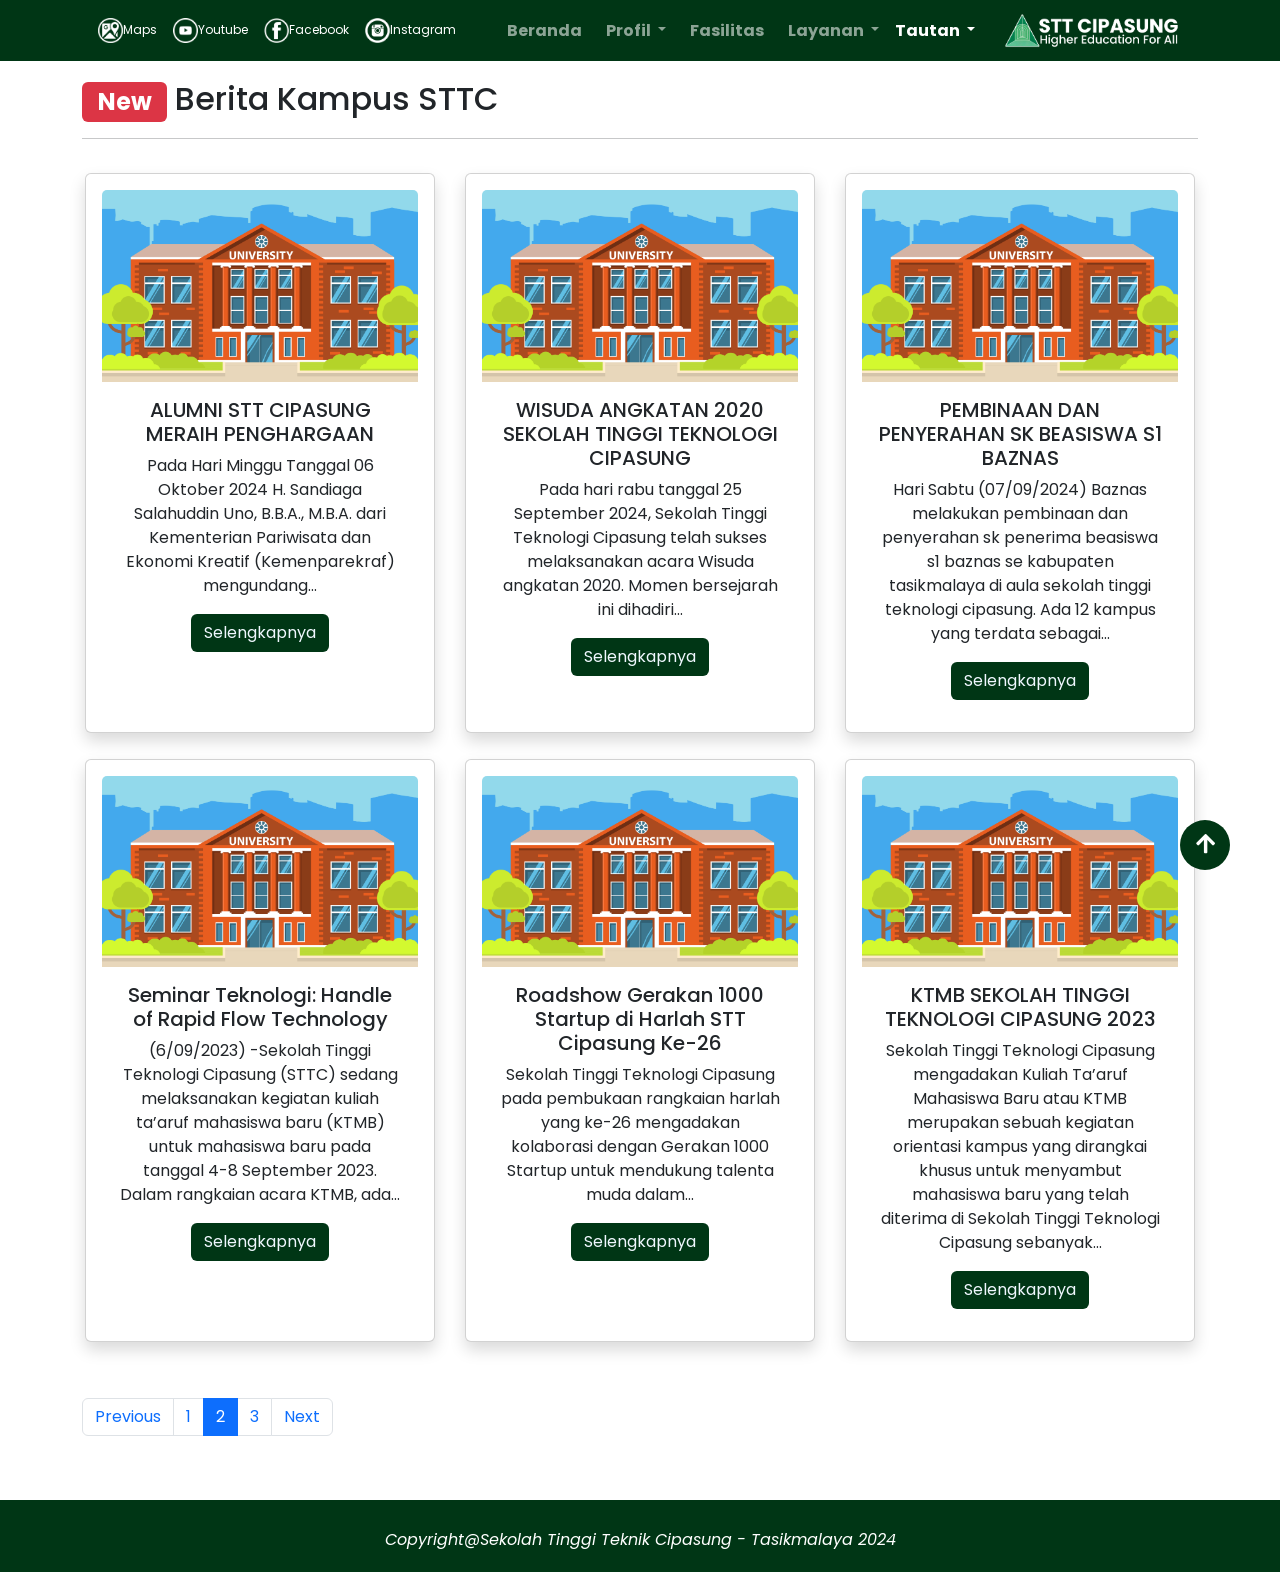
<file: blog2.html>
<!DOCTYPE html>
<html lang="en">

<head>
    <meta charset="UTF-8" />
    <meta name="viewport" content="width=device-width, initial-scale=1.0" />
    <title>Berita Kampus STTC</title>
    <link href="https://cdn.jsdelivr.net/npm/bootstrap@5.3.3/dist/css/bootstrap.min.css" rel="stylesheet"
        integrity="sha384-QWTKZyjpPEjISv5WaRU9OFeRpok6YctnYmDr5pNlyT2bRjXh0JMhjY6hW+ALEwIH" crossorigin="anonymous" />
    <link rel="preconnect" href="https://fonts.googleapis.com">
    <link rel="preconnect" href="https://fonts.gstatic.com" crossorigin>
    <link href="https://fonts.googleapis.com/css2?family=Poppins:wght@400;500;700&display=swap" rel="stylesheet">
    <link rel="stylesheet" href="css/style.css">
    <link rel="shortcut icon" href="assets/img/Logo.png" type="image/x-icon">
    <link rel="stylesheet" href="https://use.fontawesome.com/releases/v5.4.1/css/all.css">
</head>

<body>

    <header>
        <!-- Navbar -->
        <nav class="navbar navbar-expand-lg navbar-dark fixed-top">
            <div class="container">
                <a class="navbar-brand" href="#"></a>
                <button class="navbar-toggler" type="button" data-bs-toggle="collapse" data-bs-target="#navbarNav"
                    aria-controls="navbarNav" aria-expanded="false" aria-label="Toggle navigation">
                    <span class="navbar-toggler-icon"></span>
                </button>
                <div class="collapse navbar-collapse" id="navbarNav">

                    <!-- SOSIAL MEDIA -->
                    <a class="navbar-brand" href="https://maps.app.goo.gl/dhpq7kBqmRkPsRoR9" target="_blank">
                        <img src="assets/img/maps.png" alt="" width="25" height="25">Maps
                    </a>
                    <a class="navbar-brand" href="https://www.youtube.com/@sttcipasung4945" target="_blank">
                        <img src="assets/img/yt.png" alt="" width="25" height="25">Youtube
                    </a>
                    <a class="navbar-brand" href="https://www.facebook.com/sttcipasung" target="_blank">
                        <img src="assets/img/fb.png" alt="" width="25" height="25">Facebook
                    </a>
                    <a class="navbar-brand" href="https://www.instagram.com/sttcipasung_official/" target="_blank">
                        <img src="assets/img/ig2.png" alt="" width="25" height="25">Instagram
                    </a>

                    <!-- NAVBAR BERANDA -->
                    <ul class="navbar-nav mx-auto">
                        <div class="kolom">
                            <li class="nav-item mx-2">
                                <a class="nav-link" aria-current="page" href="index.html">Beranda</a>
                            </li>
                        </div>
                        <div class="kolom">
                            <li class="nav-item dropdown">
                                <a class="nav-link dropdown-toggle" href="#" id="navbarDropdown" role="button"
                                    data-bs-toggle="dropdown" aria-expanded="false">
                                    Profil
                                </a>
                                <ul class="dropdown-menu" aria-labelledby="navbarDropdown">
                                    <li><a class="dropdown-item" href="tentang.html">Tentang</a></li>
                                    <li>
                                        <hr class="dropdown-divider">
                                    </li>
                                    <li><a class="dropdown-item" href="status.html">Statuta STTC</a></li>
                                    <li>
                                        <hr class="dropdown-divider">
                                    </li>
                                    <li><a class="dropdown-item" href="#">Rencana Induk Pengembangan</a></li>
                                    <li>
                                        <hr class="dropdown-divider">
                                    </li>
                                    <li><a class="dropdown-item" href="#">Organisasi</a></li>
                                    <li>
                                    <li>
                                        <hr class="dropdown-divider">
                                    </li>
                                    <li><a class="dropdown-item" href="#">Profil Pemrakarsa</a></li>
                                    <li>
                                    <li>
                                        <hr class="dropdown-divider">
                                    </li>
                                    <li><a class="dropdown-item" href="#">Kinerja Tahunan</a></li>
                                    <li>
                                    <li>
                                        <hr class="dropdown-divider">
                                    </li>
                                    <li><a class="dropdown-item" href="#">SK Kode Etik</a></li>
                                    <li>
                                    <li>
                                        <hr class="dropdown-divider">
                                    </li>
                                    <li><a class="dropdown-item" href="akreditasi.html">Akreditasi</a></li>
                                    <li>
                                </ul>
                            </li>
                        </div>
                        <div class="kolom">
                            <li class="nav-item mx-2">
                                <a class="nav-link" href="#">Fasilitas</a>
                            </li>
                        </div>
                        <div class="kolom">
                            <li class="nav-item dropdown">
                                <a class="nav-link dropdown-toggle" href="#" id="navbarDropdown" role="button"
                                    data-bs-toggle="dropdown" aria-expanded="false">
                                    Layanan
                                </a>
                                <ul class="dropdown-menu" aria-labelledby="navbarDropdown">
                                    <li><a class="dropdown-item" href="#">E-Learning</a></li>
                                    <li>
                                        <hr class="dropdown-divider">
                                    </li>
                                    <li><a class="dropdown-item" href="#">Perpustakaan Digital</a></li>
                                    <li>
                                        <hr class="dropdown-divider">
                                    </li>
                                    <li><a class="dropdown-item" href="#">Jurnal</a></li>
                                    <li>
                                        <hr class="dropdown-divider">
                                    </li>
                                    <li><a class="dropdown-item" href="#">Verifikasi Ijazah</a></li>
                                </ul>
                            </li>
                        </div>
                        <div class="kolom">
                            <li class="nav-item dropdown">
                                <a class="nav-link active dropdown-toggle" href="#" id="navbarDropdown" role="button"
                                    data-bs-toggle="dropdown" aria-expanded="false">
                                    Tautan
                                </a>
                                <ul class="dropdown-menu" aria-labelledby="navbarDropdown">
                                    <li><a class="dropdown-item active" href="#">Blog Kampus</a></li>
                                    <li>
                                        <hr class="dropdown-divider">
                                    </li>
                                    <li><a class="dropdown-item" href="#">LPPM</a></li>
                                    <li>
                                        <hr class="dropdown-divider">
                                    </li>
                                    <li><a class="dropdown-item" href="#">UPM</a></li>
                                    <li>
                                        <hr class="dropdown-divider">
                                    </li>
                                    <li><a class="dropdown-item" href="#">Login Sevima</a></li>
                                    <li>
                                        <hr class="dropdown-divider">
                                    </li>
                                    <li><a class="dropdown-item" href="#">PMB Online</a></li>
                                </ul>
                            </li>
                        </div>
                    </ul>


                    <!-- LOGO STTC KANAN NAVBAR -->
                    <a class="navbar-brand">
                        <img src="assets/img/kanan.png" alt="" width="180" height="35">
                    </a>
                </div>
            </div>
        </nav>
    </header>


    <main>
        <div class="container blog">
            <div class="row">
                <div class="col-md-12">
                    <h2><span class="badge bg-danger">New</span> Berita Kampus STTC</h2>
                    <hr>
                </div>
            </div>
        </div>

        <div class="container justify-content-center">
            <div class="row justify-content-center">

                <!-- BERITA PERTAMA -->
                <div class="card col-sm-4 shadow p-3 mb-2 bg-body rounded" style="width: 350px;">
                    <img src="assets/blog/nxt2.png" class="card-img-top" alt="...">
                    <div class="card-body">
                        <center>
                            <h5 class="card-title">ALUMNI STT CIPASUNG MERAIH PENGHARGAAN</h5>
                            <p class="card-text">Pada Hari Minggu Tanggal 06 Oktober 2024 H. Sandiaga Salahuddin Uno,
                                B.B.A., M.B.A. dari Kementerian Pariwisata dan Ekonomi Kreatif (Kemenparekraf)
                                mengundang...</p>
                                <div class="tombol">
                            <a href="https://sttcipasung.ac.id/2024/10/alumni-stt-cipasung-meraih-penghargaan-sebagai-peserta-dan-capstone-terbaik-baparekraf-digital-talent/"
                                class="btn btn-next">Selengkapnya</a>
                                </div>
                        </center>
                    </div>
                </div>

                <!-- BERITA KEDUA -->
                <div class="card col-sm-4 shadow p-3 mb-2 bg-body rounded" style="width: 350px;">
                    <img src="assets/blog/nxt2.png" class="card-img-top" alt="...">
                    <div class="card-body">
                        <center>
                            <h5 class="card-title">WISUDA ANGKATAN 2020 SEKOLAH TINGGI TEKNOLOGI CIPASUNG</h5>
                            <p class="card-text">Pada hari rabu tanggal 25 September 2024, Sekolah Tinggi Teknologi
                                Cipasung telah sukses melaksanakan acara Wisuda angkatan 2020. Momen bersejarah ini
                                dihadiri...</p>
                                <div class="tombol">
                                <a href="https://sttcipasung.ac.id/2024/10/wisuda-angkatan-2020-sekolah-tinggi-teknologi-cipasung/"
                                    class="btn btn-next">Selengkapnya</a>
                                    </div>
                        </center>
                    </div>
                </div>

                <!-- BERITA KETIGA -->
                <div class="card col-sm-4 shadow p-3 mb-2 bg-body rounded" style="width: 350px;">
                    <img src="assets/blog/nxt2.png" class="card-img-top" alt="...">
                    <div class="card-body">
                        <center>
                            <h5 class="card-title">PEMBINAAN DAN PENYERAHAN SK BEASISWA S1 BAZNAS</h5>
                            <p class="card-text">Hari Sabtu (07/09/2024) Baznas melakukan pembinaan dan penyerahan sk
                                penerima beasiswa s1 baznas se kabupaten tasikmalaya di aula sekolah tinggi teknologi
                                cipasung. Ada 12 kampus yang terdata sebagai...</p>
                                <div class="tombol">
                            <a href="https://sttcipasung.ac.id/2024/09/pembinaan-dan-penyerahan-sk-beasiswa-s1-baznas/"
                                class="btn btn-next">Selengkapnya</a>
                                </div>
                        </center>
                    </div>
                </div>

                <!-- BERITA KEEMPAT -->
                <div class="card col-sm-4 shadow p-3 mb-2 bg-body rounded" style="width: 350px;">
                    <img src="assets/blog/nxt2.png" class="card-img-top" alt="...">
                    <div class="card-body">
                        <center>
                            <h5 class="card-title">Seminar Teknologi: Handle of Rapid Flow Technology</h5>
                            <p class="card-text">(6/09/2023) -Sekolah Tinggi Teknologi Cipasung (STTC) sedang
                                melaksanakan kegiatan kuliah ta’aruf mahasiswa baru (KTMB) untuk mahasiswa baru pada
                                tanggal 4-8 September 2023. Dalam rangkaian acara KTMB, ada...</p>
                                <div class="tombol">
                            <a href="https://sttcipasung.ac.id/2023/09/seminar-teknologi-handle-of-rapid-flour-technology/"
                                class="btn btn-next">Selengkapnya</a>
                                </div>
                        </center>
                    </div>
                </div>

                <!-- BERITA KELIMA -->
                <div class="card col-sm-4 shadow p-3 mb-2 bg-body rounded" style="width: 350px;">
                    <img src="assets/blog/nxt2.png" class="card-img-top" alt="...">
                    <div class="card-body">
                        <center>
                            <h5 class="card-title">Roadshow Gerakan 1000 Startup di Harlah STT Cipasung Ke-26</h5>
                            <p class="card-text">Sekolah Tinggi Teknologi Cipasung pada pembukaan rangkaian harlah yang
                                ke-26 mengadakan kolaborasi dengan Gerakan 1000 Startup untuk mendukung talenta muda
                                dalam...</p>
                                <div class="tombol">
                            <a href="https://sttcipasung.ac.id/2023/07/roadshow-gerakan-1000-startup-di-harlah-stt-cipasung-ke-26/"
                                class="btn btn-next">Selengkapnya</a>
                                </div>
                        </center>
                    </div>
                </div>

                <!-- BERITA KEENAM -->
                <div class="card col-sm-4 shadow p-3 mb-2 bg-body rounded" style="width: 350px;">
                    <img src="assets/blog/nxt2.png" class="card-img-top" alt="...">
                    <div class="card-body">
                        <center>
                            <h5 class="card-title">KTMB SEKOLAH TINGGI TEKNOLOGI CIPASUNG 2023</h5>
                            <p class="card-text">Sekolah Tinggi Teknologi Cipasung mengadakan Kuliah Ta’aruf Mahasiswa
                                Baru atau KTMB merupakan sebuah kegiatan orientasi kampus yang dirangkai khusus untuk
                                menyambut mahasiswa baru yang telah diterima di Sekolah Tinggi Teknologi Cipasung
                                sebanyak...</p>
                                <div class="tombol">
                            <a href="https://sttcipasung.ac.id" class="btn btn-next">Selengkapnya</a>
                            </div>
                        </center>
                    </div>
                </div>
            </div>
            <br>
            <br>

            <nav aria-label="Page navigation example" style="justify-items: center;">
                <ul class="pagination">
                    <li class="page-item"><a class="page-link" href="blog.html">Previous</a></li>
                    <li class="page-item"><a class="page-link" href="blog.html">1</a></li>
                    <li class="page-item"><a class="page-link active" href="#">2</a></li>
                    <li class="page-item"><a class="page-link" href="blog3.html">3</a></li>
                    <li class="page-item"><a class="page-link" href="blog3.html">Next</a></li>
                </ul>
            </nav>
            <br>
            <br>
    </main>

    <!-- FOOTER -->
    <nav class="footer collapse-bottom">
        <center>
            <br>
            <p style="color: white;"><I>Copyright@Sekolah Tinggi Teknik Cipasung - Tasikmalaya 2024</I></p>
        </center>
    </nav>
    <section>

    </section>

    <a class="gotopbtn" href="#"> <i class="fas fa-arrow-up"></i></a>







    <script src="https://cdn.jsdelivr.net/npm/bootstrap@5.3.3/dist/js/bootstrap.bundle.min.js"
        integrity="sha384-YvpcrYf0tY3lHB60NNkmXc5s9fDVZLESaAA55NDzOxhy9GkcIdslK1eN7N6jIeHz"
        crossorigin="anonymous"></script>
    <script src="https://cdn.jsdelivr.net/npm/bootstrap@5.3.3/dist/js/bootstrap.bundle.min.js"
        integrity="sha384-YvpcrYf0tY3lHB60NNkmXc5s9fDVZLESaAA55NDzOxhy9GkcIdslK1eN7N6jIeHz"
        crossorigin="anonymous"></script>
    <script src="https://cdn.jsdelivr.net/npm/@popperjs/core@2.11.8/dist/umd/popper.min.js"
        integrity="sha384-I7E8VVD/ismYTF4hNIPjVp/Zjvgyol6VFvRkX/vR+Vc4jQkC+hVqc2pM8ODewa9r"
        crossorigin="anonymous"></script>
    <script src="https://cdn.jsdelivr.net/npm/bootstrap@5.3.3/dist/js/bootstrap.min.js"
        integrity="sha384-0pUGZvbkm6XF6gxjEnlmuGrJXVbNuzT9qBBavbLwCsOGabYfZo0T0to5eqruptLy"
        crossorigin="anonymous"></script>

</body>

</html>
</file>
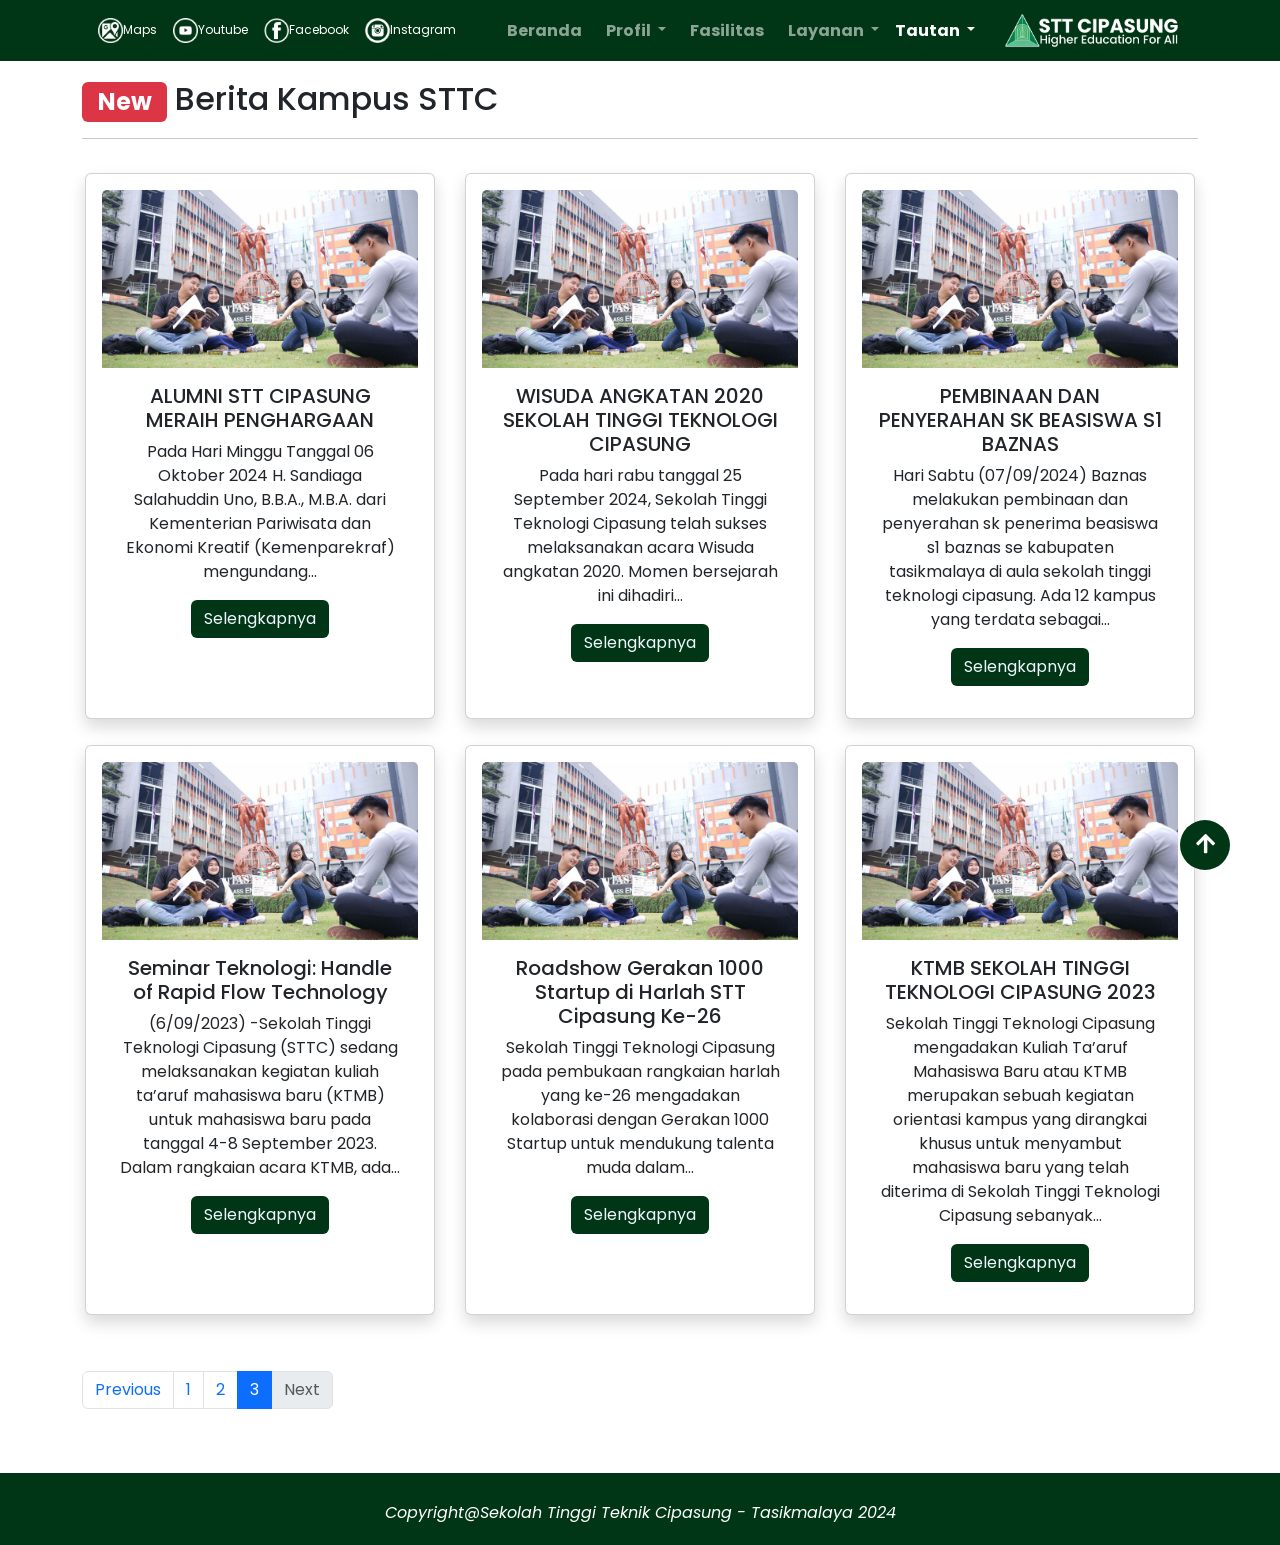
<file: blog3.html>
<!DOCTYPE html>
<html lang="en">

<head>
    <meta charset="UTF-8" />
    <meta name="viewport" content="width=device-width, initial-scale=1.0" />
    <title>Berita Kampus STTC</title>
    <link href="https://cdn.jsdelivr.net/npm/bootstrap@5.3.3/dist/css/bootstrap.min.css" rel="stylesheet"
        integrity="sha384-QWTKZyjpPEjISv5WaRU9OFeRpok6YctnYmDr5pNlyT2bRjXh0JMhjY6hW+ALEwIH" crossorigin="anonymous" />
    <link rel="preconnect" href="https://fonts.googleapis.com">
    <link rel="preconnect" href="https://fonts.gstatic.com" crossorigin>
    <link href="https://fonts.googleapis.com/css2?family=Poppins:wght@400;500;700&display=swap" rel="stylesheet">
    <link rel="stylesheet" href="css/style.css">
    <link rel="shortcut icon" href="assets/img/Logo.png" type="image/x-icon">
    <link rel="stylesheet" href="https://use.fontawesome.com/releases/v5.4.1/css/all.css">
</head>

<body>

    <header>
        <!-- Navbar -->
        <nav class="navbar navbar-expand-lg navbar-dark fixed-top">
            <div class="container">
                <a class="navbar-brand" href="#"></a>
                <button class="navbar-toggler" type="button" data-bs-toggle="collapse" data-bs-target="#navbarNav"
                    aria-controls="navbarNav" aria-expanded="false" aria-label="Toggle navigation">
                    <span class="navbar-toggler-icon"></span>
                </button>
                <div class="collapse navbar-collapse" id="navbarNav">

                    <!-- SOSIAL MEDIA -->
                    <a class="navbar-brand" href="https://maps.app.goo.gl/dhpq7kBqmRkPsRoR9" target="_blank">
                        <img src="assets/img/maps.png" alt="" width="25" height="25">Maps
                    </a>
                    <a class="navbar-brand" href="https://www.youtube.com/@sttcipasung4945" target="_blank">
                        <img src="assets/img/yt.png" alt="" width="25" height="25">Youtube
                    </a>
                    <a class="navbar-brand" href="https://www.facebook.com/sttcipasung" target="_blank">
                        <img src="assets/img/fb.png" alt="" width="25" height="25">Facebook
                    </a>
                    <a class="navbar-brand" href="https://www.instagram.com/sttcipasung_official/" target="_blank">
                        <img src="assets/img/ig2.png" alt="" width="25" height="25">Instagram
                    </a>

                    <!-- NAVBAR BERANDA -->
                    <ul class="navbar-nav mx-auto">
                        <div class="kolom">
                            <li class="nav-item mx-2">
                                <a class="nav-link" aria-current="page" href="index.html">Beranda</a>
                            </li>
                        </div>
                        <div class="kolom">
                            <li class="nav-item dropdown">
                                <a class="nav-link dropdown-toggle" href="#" id="navbarDropdown" role="button"
                                    data-bs-toggle="dropdown" aria-expanded="false">
                                    Profil
                                </a>
                                <ul class="dropdown-menu" aria-labelledby="navbarDropdown">
                                    <li><a class="dropdown-item" href="tentang.html">Tentang</a></li>
                                    <li>
                                        <hr class="dropdown-divider">
                                    </li>
                                    <li><a class="dropdown-item" href="status.html">Statuta STTC</a></li>
                                    <li>
                                        <hr class="dropdown-divider">
                                    </li>
                                    <li><a class="dropdown-item" href="#">Rencana Induk Pengembangan</a></li>
                                    <li>
                                        <hr class="dropdown-divider">
                                    </li>
                                    <li><a class="dropdown-item" href="#">Organisasi</a></li>
                                    <li>
                                    <li>
                                        <hr class="dropdown-divider">
                                    </li>
                                    <li><a class="dropdown-item" href="#">Profil Pemrakarsa</a></li>
                                    <li>
                                    <li>
                                        <hr class="dropdown-divider">
                                    </li>
                                    <li><a class="dropdown-item" href="#">Kinerja Tahunan</a></li>
                                    <li>
                                    <li>
                                        <hr class="dropdown-divider">
                                    </li>
                                    <li><a class="dropdown-item" href="#">SK Kode Etik</a></li>
                                    <li>
                                    <li>
                                        <hr class="dropdown-divider">
                                    </li>
                                    <li><a class="dropdown-item" href="akreditasi.html">Akreditasi</a></li>
                                    <li>
                                </ul>
                            </li>
                        </div>
                        <div class="kolom">
                            <li class="nav-item mx-2">
                                <a class="nav-link" href="#">Fasilitas</a>
                            </li>
                        </div>
                        <div class="kolom">
                            <li class="nav-item dropdown">
                                <a class="nav-link dropdown-toggle" href="#" id="navbarDropdown" role="button"
                                    data-bs-toggle="dropdown" aria-expanded="false">
                                    Layanan
                                </a>
                                <ul class="dropdown-menu" aria-labelledby="navbarDropdown">
                                    <li><a class="dropdown-item" href="#">E-Learning</a></li>
                                    <li>
                                        <hr class="dropdown-divider">
                                    </li>
                                    <li><a class="dropdown-item" href="#">Perpustakaan Digital</a></li>
                                    <li>
                                        <hr class="dropdown-divider">
                                    </li>
                                    <li><a class="dropdown-item" href="#">Jurnal</a></li>
                                    <li>
                                        <hr class="dropdown-divider">
                                    </li>
                                    <li><a class="dropdown-item" href="#">Verifikasi Ijazah</a></li>
                                </ul>
                            </li>
                        </div>
                        <div class="kolom">
                            <li class="nav-item dropdown">
                                <a class="nav-link active dropdown-toggle" href="#" id="navbarDropdown" role="button"
                                    data-bs-toggle="dropdown" aria-expanded="false">
                                    Tautan
                                </a>
                                <ul class="dropdown-menu" aria-labelledby="navbarDropdown">
                                    <li><a class="dropdown-item active" href="#">Blog Kampus</a></li>
                                    <li>
                                        <hr class="dropdown-divider">
                                    </li>
                                    <li><a class="dropdown-item" href="#">LPPM</a></li>
                                    <li>
                                        <hr class="dropdown-divider">
                                    </li>
                                    <li><a class="dropdown-item" href="#">UPM</a></li>
                                    <li>
                                        <hr class="dropdown-divider">
                                    </li>
                                    <li><a class="dropdown-item" href="#">Login Sevima</a></li>
                                    <li>
                                        <hr class="dropdown-divider">
                                    </li>
                                    <li><a class="dropdown-item" href="#">PMB Online</a></li>
                                </ul>
                            </li>
                        </div>
                    </ul>


                    <!-- LOGO STTC KANAN NAVBAR -->
                    <a class="navbar-brand">
                        <img src="assets/img/kanan.png" alt="" width="180" height="35">
                    </a>
                </div>
            </div>
        </nav>
    </header>


    <main>
        <div class="container blog">
            <div class="row">
                <div class="col-md-12">
                    <h2><span class="badge bg-danger">New</span> Berita Kampus STTC</h2>
                    <hr>
                </div>
            </div>
        </div>

        <div class="container justify-content-center">
            <div class="row justify-content-center">

                <!-- BERITA PERTAMA -->
                <div class="card col-sm-4 shadow p-3 mb-2 bg-body rounded" style="width: 350px;">
                    <img src="assets/blog/nxt3.jpg" class="card-img-top" alt="...">
                    <div class="card-body">
                        <center>
                            <h5 class="card-title">ALUMNI STT CIPASUNG MERAIH PENGHARGAAN</h5>
                            <p class="card-text">Pada Hari Minggu Tanggal 06 Oktober 2024 H. Sandiaga Salahuddin Uno,
                                B.B.A., M.B.A. dari Kementerian Pariwisata dan Ekonomi Kreatif (Kemenparekraf)
                                mengundang...</p>
                                <div class="tombol">
                            <a href="https://sttcipasung.ac.id/2024/10/alumni-stt-cipasung-meraih-penghargaan-sebagai-peserta-dan-capstone-terbaik-baparekraf-digital-talent/"
                                class="btn btn-next">Selengkapnya</a>
                                </div>
                        </center>
                    </div>
                </div>

                <!-- BERITA KEDUA -->
                <div class="card col-sm-4 shadow p-3 mb-2 bg-body rounded" style="width: 350px;">
                    <img src="assets/blog/nxt3.jpg" class="card-img-top" alt="...">
                    <div class="card-body">
                        <center>
                            <h5 class="card-title">WISUDA ANGKATAN 2020 SEKOLAH TINGGI TEKNOLOGI CIPASUNG</h5>
                            <p class="card-text">Pada hari rabu tanggal 25 September 2024, Sekolah Tinggi Teknologi
                                Cipasung telah sukses melaksanakan acara Wisuda angkatan 2020. Momen bersejarah ini
                                dihadiri...</p>
                                <div class="tombol">
                                <a href="https://sttcipasung.ac.id/2024/10/wisuda-angkatan-2020-sekolah-tinggi-teknologi-cipasung/"
                                    class="btn btn-next">Selengkapnya</a>
                                    </div>
                        </center>
                    </div>
                </div>

                <!-- BERITA KETIGA -->
                <div class="card col-sm-4 shadow p-3 mb-2 bg-body rounded" style="width: 350px;">
                    <img src="assets/blog/nxt3.jpg" class="card-img-top" alt="...">
                    <div class="card-body">
                        <center>
                            <h5 class="card-title">PEMBINAAN DAN PENYERAHAN SK BEASISWA S1 BAZNAS</h5>
                            <p class="card-text">Hari Sabtu (07/09/2024) Baznas melakukan pembinaan dan penyerahan sk
                                penerima beasiswa s1 baznas se kabupaten tasikmalaya di aula sekolah tinggi teknologi
                                cipasung. Ada 12 kampus yang terdata sebagai...</p>
                                <div class="tombol">
                            <a href="https://sttcipasung.ac.id/2024/09/pembinaan-dan-penyerahan-sk-beasiswa-s1-baznas/"
                                class="btn btn-next">Selengkapnya</a>
                                </div>
                        </center>
                    </div>
                </div>

                <!-- BERITA KEEMPAT -->
                <div class="card col-sm-4 shadow p-3 mb-2 bg-body rounded" style="width: 350px;">
                    <img src="assets/blog/nxt3.jpg" class="card-img-top" alt="...">
                    <div class="card-body">
                        <center>
                            <h5 class="card-title">Seminar Teknologi: Handle of Rapid Flow Technology</h5>
                            <p class="card-text">(6/09/2023) -Sekolah Tinggi Teknologi Cipasung (STTC) sedang
                                melaksanakan kegiatan kuliah ta’aruf mahasiswa baru (KTMB) untuk mahasiswa baru pada
                                tanggal 4-8 September 2023. Dalam rangkaian acara KTMB, ada...</p>
                                <div class="tombol">
                            <a href="https://sttcipasung.ac.id/2023/09/seminar-teknologi-handle-of-rapid-flour-technology/"
                                class="btn btn-next">Selengkapnya</a>
                                </div>
                        </center>
                    </div>
                </div>

                <!-- BERITA KELIMA -->
                <div class="card col-sm-4 shadow p-3 mb-2 bg-body rounded" style="width: 350px;">
                    <img src="assets/blog/nxt3.jpg" class="card-img-top" alt="...">
                    <div class="card-body">
                        <center>
                            <h5 class="card-title">Roadshow Gerakan 1000 Startup di Harlah STT Cipasung Ke-26</h5>
                            <p class="card-text">Sekolah Tinggi Teknologi Cipasung pada pembukaan rangkaian harlah yang
                                ke-26 mengadakan kolaborasi dengan Gerakan 1000 Startup untuk mendukung talenta muda
                                dalam...</p>
                                <div class="tombol">
                            <a href="https://sttcipasung.ac.id/2023/07/roadshow-gerakan-1000-startup-di-harlah-stt-cipasung-ke-26/"
                                class="btn btn-next">Selengkapnya</a>
                                </div>
                        </center>
                    </div>
                </div>

                <!-- BERITA KEENAM -->
                <div class="card col-sm-4 shadow p-3 mb-2 bg-body rounded" style="width: 350px;">
                    <img src="assets/blog/nxt3.jpg" class="card-img-top" alt="...">
                    <div class="card-body">
                        <center>
                            <h5 class="card-title">KTMB SEKOLAH TINGGI TEKNOLOGI CIPASUNG 2023</h5>
                            <p class="card-text">Sekolah Tinggi Teknologi Cipasung mengadakan Kuliah Ta’aruf Mahasiswa
                                Baru atau KTMB merupakan sebuah kegiatan orientasi kampus yang dirangkai khusus untuk
                                menyambut mahasiswa baru yang telah diterima di Sekolah Tinggi Teknologi Cipasung
                                sebanyak...</p>
                                <div class="tombol">
                            <a href="https://sttcipasung.ac.id" class="btn btn-next">Selengkapnya</a>
                            </div>
                        </center>
                    </div>
                </div>
            </div>
            <br>
            <br>

            <nav aria-label="Page navigation example" style="justify-items: center;">
                <ul class="pagination">
                    <li class="page-item"><a class="page-link" href="blog2.html">Previous</a></li>
                    <li class="page-item"><a class="page-link" href="blog.html">1</a></li>
                    <li class="page-item"><a class="page-link" href="blog2.html">2</a></li>
                    <li class="page-item"><a class="page-link active" href="#">3</a></li>
                    <li class="page-item"><a class="page-link disabled" href="#">Next</a></li>
                </ul>
            </nav>
            <br>
            <br>
    </main>

    <!-- FOOTER -->
    <nav class="footer collapse-bottom">
        <center>
            <br>
            <p style="color: white;"><I>Copyright@Sekolah Tinggi Teknik Cipasung - Tasikmalaya 2024</I></p>
        </center>
    </nav>
    <section>

    </section>

    <a class="gotopbtn" href="#"> <i class="fas fa-arrow-up"></i></a>







    <script src="https://cdn.jsdelivr.net/npm/bootstrap@5.3.3/dist/js/bootstrap.bundle.min.js"
        integrity="sha384-YvpcrYf0tY3lHB60NNkmXc5s9fDVZLESaAA55NDzOxhy9GkcIdslK1eN7N6jIeHz"
        crossorigin="anonymous"></script>
    <script src="https://cdn.jsdelivr.net/npm/bootstrap@5.3.3/dist/js/bootstrap.bundle.min.js"
        integrity="sha384-YvpcrYf0tY3lHB60NNkmXc5s9fDVZLESaAA55NDzOxhy9GkcIdslK1eN7N6jIeHz"
        crossorigin="anonymous"></script>
    <script src="https://cdn.jsdelivr.net/npm/@popperjs/core@2.11.8/dist/umd/popper.min.js"
        integrity="sha384-I7E8VVD/ismYTF4hNIPjVp/Zjvgyol6VFvRkX/vR+Vc4jQkC+hVqc2pM8ODewa9r"
        crossorigin="anonymous"></script>
    <script src="https://cdn.jsdelivr.net/npm/bootstrap@5.3.3/dist/js/bootstrap.min.js"
        integrity="sha384-0pUGZvbkm6XF6gxjEnlmuGrJXVbNuzT9qBBavbLwCsOGabYfZo0T0to5eqruptLy"
        crossorigin="anonymous"></script>

</body>

</html>
</file>
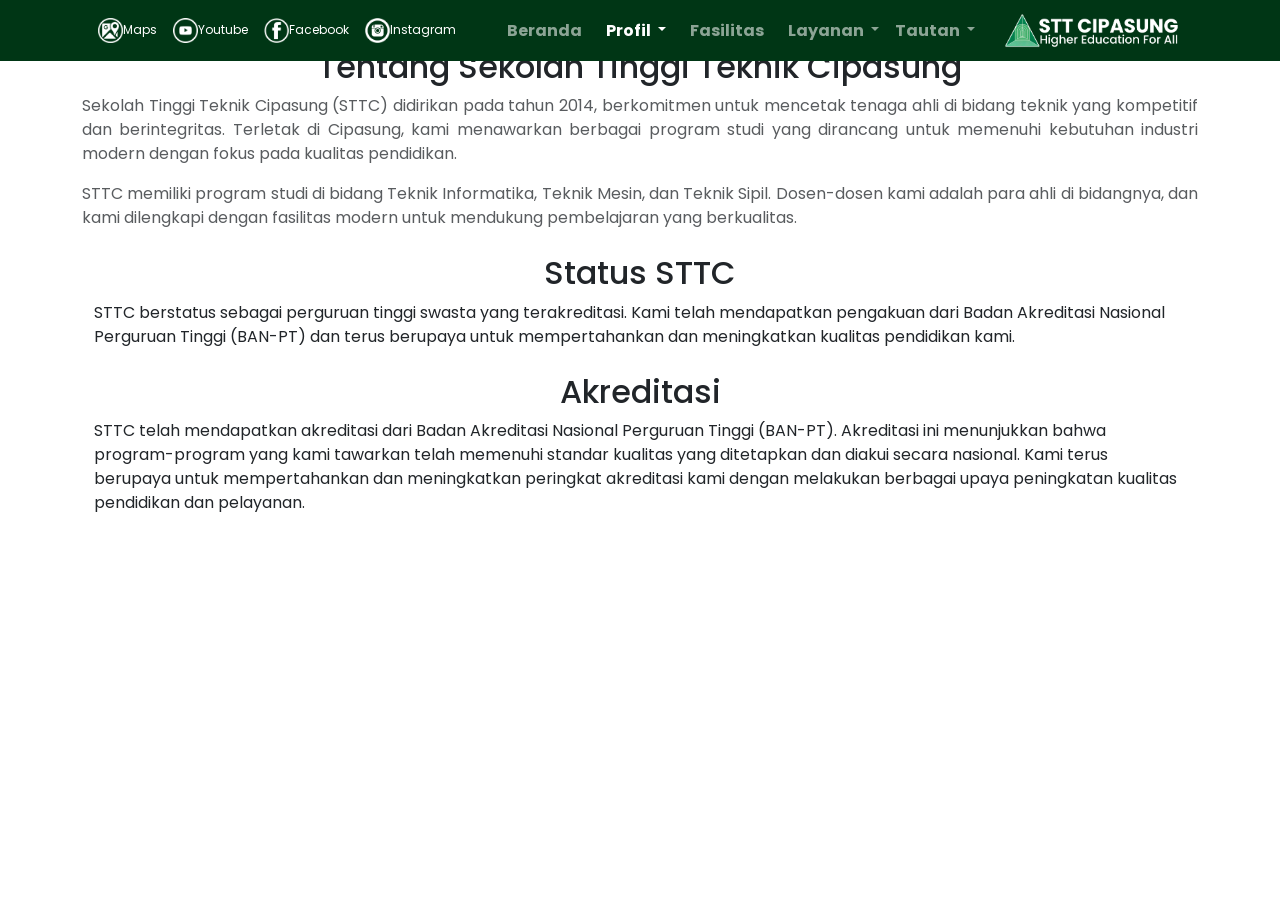
<file: profile.html>
<!DOCTYPE html>
<html lang="en">

<head>
    <meta charset="UTF-8" />
    <meta name="viewport" content="width=device-width, initial-scale=1.0" />
    <title>Sekolah Tinggi Teknik Cipasung</title>
    <link href="https://cdn.jsdelivr.net/npm/bootstrap@5.3.3/dist/css/bootstrap.min.css" rel="stylesheet"
        integrity="sha384-QWTKZyjpPEjISv5WaRU9OFeRpok6YctnYmDr5pNlyT2bRjXh0JMhjY6hW+ALEwIH" crossorigin="anonymous" />
    <link rel="preconnect" href="https://fonts.googleapis.com">
    <link rel="preconnect" href="https://fonts.gstatic.com" crossorigin>
    <link href="https://fonts.googleapis.com/css2?family=Poppins:wght@400;500;700&display=swap" rel="stylesheet">
    <link rel="stylesheet" href="css/style.css">
    <link rel="shortcut icon" href="assets/img/Logo.png" type="image/x-icon">
    <link rel="stylesheet" href="https://use.fontawesome.com/releases/v5.4.1/css/all.css">
</head>

<body>

    <header>
        <!-- Navbar -->
        <nav class="navbar navbar-expand-lg navbar-dark fixed-top">
            <div class="container">
                <a class="navbar-brand" href="#"></a>
                <button class="navbar-toggler" type="button" data-bs-toggle="collapse" data-bs-target="#navbarNav"
                    aria-controls="navbarNav" aria-expanded="false" aria-label="Toggle navigation">
                    <span class="navbar-toggler-icon"></span>
                </button>
                <div class="collapse navbar-collapse" id="navbarNav">

                    <!-- SOSIAL MEDIA -->
                    <a class="navbar-brand" href="https://maps.app.goo.gl/dhpq7kBqmRkPsRoR9" target="_blank">
                        <img src="assets/img/maps.png" alt="" width="25" height="25">Maps
                    </a>
                    <a class="navbar-brand" href="https://www.youtube.com/@sttcipasung4945" target="_blank">
                        <img src="assets/img/yt.png" alt="" width="25" height="25">Youtube
                    </a>
                    <a class="navbar-brand" href="https://www.facebook.com/sttcipasung" target="_blank">
                        <img src="assets/img/fb.png" alt="" width="25" height="25">Facebook
                    </a>
                    <a class="navbar-brand" href="https://www.instagram.com/sttcipasung_official/" target="_blank">
                        <img src="assets/img/ig2.png" alt="" width="25" height="25">Instagram
                    </a>

                    <!-- NAVBAR BERANDA -->
                    <ul class="navbar-nav mx-auto">
                        <div class="kolom">
                            <li class="nav-item mx-2">
                                <a class="nav-link " aria-current="page" href="index.html">Beranda</a>
                            </li>
                        </div>
                        <div class="kolom">
                            <li class="nav-item dropdown">
                                <a class="nav-link active dropdown-toggle" href="#" id="navbarDropdown" role="button"
                                    data-bs-toggle="dropdown" aria-expanded="false">
                                    Profil
                                </a>
                                <ul class="dropdown-menu" aria-labelledby="navbarDropdown">
                                    <li><a class="dropdown-item" href="profile.html">Tentang</a></li>
                                    <li>
                                        <hr class="dropdown-divider">
                                    </li>
                                    <li><a class="dropdown-item" href="profile.html">Statuts STTC</a></li>
                                    <li>
                                        <hr class="dropdown-divider">
                                    </li>
                                    <li><a class="dropdown-item" href="#">Rencana Induk Pengembangan</a></li>
                                    <li>
                                        <hr class="dropdown-divider">
                                    </li>
                                    <li><a class="dropdown-item" href="#">Organisasi</a></li>
                                    <li>
                                    <li>
                                        <hr class="dropdown-divider">
                                    </li>
                                    <li><a class="dropdown-item" href="#">Profil Pemrakarsa</a></li>
                                    <li>
                                    <li>
                                        <hr class="dropdown-divider">
                                    </li>
                                    <li><a class="dropdown-item" href="#">Kinerja Tahunan</a></li>
                                    <li>
                                    <li>
                                        <hr class="dropdown-divider">
                                    </li>
                                    <li><a class="dropdown-item" href="#">SK Kode Etik</a></li>
                                    <li>
                                    <li>
                                        <hr class="dropdown-divider">
                                    </li>
                                    <li><a class="dropdown-item" href="#">Akreditasi</a></li>
                                    <li>
                                </ul>
                            </li>
                        </div>
                        <div class="kolom">
                            <li class="nav-item mx-2">
                                <a class="nav-link" href="#">Fasilitas</a>
                            </li>
                        </div>
                        <div class="kolom">
                            <li class="nav-item dropdown">
                                <a class="nav-link dropdown-toggle" href="#" id="navbarDropdown" role="button"
                                    data-bs-toggle="dropdown" aria-expanded="false">
                                    Layanan
                                </a>
                                <ul class="dropdown-menu" aria-labelledby="navbarDropdown">
                                    <li><a class="dropdown-item" href="#">E-Learning</a></li>
                                    <li>
                                        <hr class="dropdown-divider">
                                    </li>
                                    <li><a class="dropdown-item" href="#">Perpustakaan Digital</a></li>
                                    <li>
                                        <hr class="dropdown-divider">
                                    </li>
                                    <li><a class="dropdown-item" href="#">Jurnal</a></li>
                                    <li>
                                        <hr class="dropdown-divider">
                                    </li>
                                    <li><a class="dropdown-item" href="#">Verifikasi Ijazah</a></li>
                                </ul>
                            </li>
                        </div>
                        <div class="kolom">
                            <li class="nav-item dropdown">
                                <a class="nav-link dropdown-toggle" href="#" id="navbarDropdown" role="button"
                                    data-bs-toggle="dropdown" aria-expanded="false">
                                    Tautan
                                </a>
                                <ul class="dropdown-menu" aria-labelledby="navbarDropdown">
                                    <li><a class="dropdown-item" href="#">LPPM</a></li>
                                    <li>
                                        <hr class="dropdown-divider">
                                    </li>
                                    <li><a class="dropdown-item" href="#">UPM</a></li>
                                    <li>
                                        <hr class="dropdown-divider">
                                    </li>
                                    <li><a class="dropdown-item" href="#">Login Sevima</a></li>
                                    <li>
                                        <hr class="dropdown-divider">
                                    </li>
                                    <li><a class="dropdown-item" href="#">PMB Online</a></li>
                                </ul>
                            </li>
                        </div>
                    </ul>


                    <!-- LOGO STTC KANAN NAVBAR -->
                    <a class="navbar-brand">
                        <img src="assets/img/kanan.png" alt="" width="180" height="35">
                    </a>
                </div>
            </div>
        </nav>
    </header>

    <!-- Konten Tentang -->
    <div class="container mt-5" id="tentang">
      <div class="col-md-12 text-center">
        <h2>Tentang Sekolah Tinggi Teknik Cipasung</h2>
        <p class="text-muted" style="text-align: justify;">
            Sekolah Tinggi Teknik Cipasung (STTC) didirikan pada tahun 2014, berkomitmen untuk mencetak tenaga ahli di bidang teknik 
            yang kompetitif dan berintegritas. Terletak di Cipasung, kami menawarkan berbagai program studi yang dirancang untuk 
            memenuhi kebutuhan industri modern dengan fokus pada kualitas pendidikan.
        </p>
        <p class="text-muted" style="text-align: justify;">
            STTC memiliki program studi di bidang Teknik Informatika, Teknik Mesin, dan Teknik Sipil. Dosen-dosen kami adalah 
            para ahli di bidangnya, dan kami dilengkapi dengan fasilitas modern untuk mendukung pembelajaran yang berkualitas.
        </p>
    </div>

    <!-- Konten Status -->
    <div class="container mt-4" id="status">
        <h2 class="text-center">Status STTC</h2>
        <p>
            STTC berstatus sebagai perguruan tinggi swasta yang terakreditasi. Kami telah mendapatkan pengakuan dari 
            Badan Akreditasi Nasional Perguruan Tinggi (BAN-PT) dan terus berupaya untuk mempertahankan dan meningkatkan 
            kualitas pendidikan kami. 
        </p>
    </div>

    <!-- Konten Akreditasi -->
    <div class="container mt-4" id="akreditasi">
        <h2 class="text-center">Akreditasi</h2>
        <p>
            STTC telah mendapatkan akreditasi dari Badan Akreditasi Nasional Perguruan Tinggi (BAN-PT). 
            Akreditasi ini menunjukkan bahwa program-program yang kami tawarkan telah memenuhi standar kualitas 
            yang ditetapkan dan diakui secara nasional. Kami terus berupaya untuk mempertahankan dan meningkatkan 
            peringkat akreditasi kami dengan melakukan berbagai upaya peningkatan kualitas pendidikan dan pelayanan.
        </p>
    </div>

    <!-- Skrip JavaScript Bootstrap -->
    <script src="https://cdn.jsdelivr.net/npm/@popperjs/core@2.11.6/dist/umd/popper.min.js" integrity="sha384-oBqDVmMz4fnFO9gybEl/jNwR/1H/ZR1Df5cG/A4DhfR5h4T9H5JfVAMUbydGFM9g" crossorigin="anonymous"></script>
    <script src="https://cdn.jsdelivr.net/npm/bootstrap@5.3.3/dist/js/bootstrap.min.js" integrity="sha384-oBqDVmMz4fnFO9gybEl/jNwR/1H/ZR1Df5cG/A4DhfR5h4T9H5JfVAMUbydGFM9g" crossorigin="anonymous"></script>
    </html>
</file>
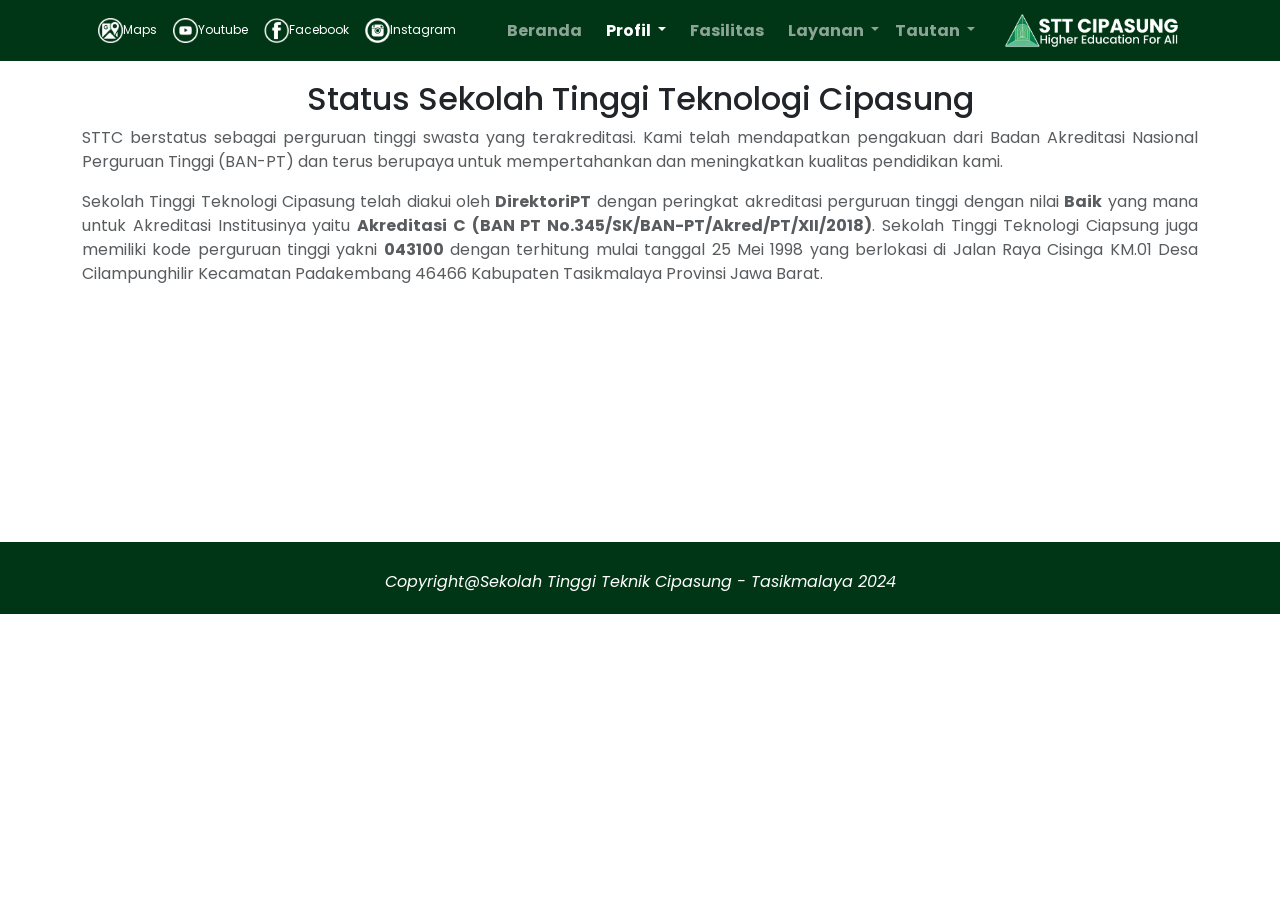
<file: status.html>
<!DOCTYPE html>
<html lang="en">

<head>
    <meta charset="UTF-8" />
    <meta name="viewport" content="width=device-width, initial-scale=1.0" />
    <title>Sekolah Tinggi Teknik Cipasung</title>
    <link href="https://cdn.jsdelivr.net/npm/bootstrap@5.3.3/dist/css/bootstrap.min.css" rel="stylesheet"
        integrity="sha384-QWTKZyjpPEjISv5WaRU9OFeRpok6YctnYmDr5pNlyT2bRjXh0JMhjY6hW+ALEwIH" crossorigin="anonymous" />
    <link rel="preconnect" href="https://fonts.googleapis.com">
    <link rel="preconnect" href="https://fonts.gstatic.com" crossorigin>
    <link href="https://fonts.googleapis.com/css2?family=Poppins:wght@400;500;700&display=swap" rel="stylesheet">
    <link rel="stylesheet" href="css/style.css">
    <link rel="shortcut icon" href="assets/img/Logo.png" type="image/x-icon">
    <link rel="stylesheet" href="https://use.fontawesome.com/releases/v5.4.1/css/all.css">
</head>

<body>

    <header>
        <!-- Navbar -->
        <nav class="navbar navbar-expand-lg navbar-dark fixed-top">
            <div class="container">
                <a class="navbar-brand" href="#"></a>
                <button class="navbar-toggler" type="button" data-bs-toggle="collapse" data-bs-target="#navbarNav"
                    aria-controls="navbarNav" aria-expanded="false" aria-label="Toggle navigation">
                    <span class="navbar-toggler-icon"></span>
                </button>
                <div class="collapse navbar-collapse" id="navbarNav">

                    <!-- SOSIAL MEDIA -->
                    <a class="navbar-brand" href="https://maps.app.goo.gl/dhpq7kBqmRkPsRoR9" target="_blank">
                        <img src="assets/img/maps.png" alt="" width="25" height="25">Maps
                    </a>
                    <a class="navbar-brand" href="https://www.youtube.com/@sttcipasung4945" target="_blank">
                        <img src="assets/img/yt.png" alt="" width="25" height="25">Youtube
                    </a>
                    <a class="navbar-brand" href="https://www.facebook.com/sttcipasung" target="_blank">
                        <img src="assets/img/fb.png" alt="" width="25" height="25">Facebook
                    </a>
                    <a class="navbar-brand" href="https://www.instagram.com/sttcipasung_official/" target="_blank">
                        <img src="assets/img/ig2.png" alt="" width="25" height="25">Instagram
                    </a>

                    <!-- NAVBAR BERANDA -->
                    <ul class="navbar-nav mx-auto">
                        <div class="kolom">
                            <li class="nav-item mx-2">
                                <a class="nav-link " aria-current="page" href="index.html">Beranda</a>
                            </li>
                        </div>
                        <div class="kolom">
                            <li class="nav-item dropdown">
                                <a class="nav-link active dropdown-toggle" href="#" id="navbarDropdown" role="button"
                                    data-bs-toggle="dropdown" aria-expanded="false">
                                    Profil
                                </a>
                                <ul class="dropdown-menu" aria-labelledby="navbarDropdown">
                                    <li><a class="dropdown-item" href="tentang.html">Tentang</a></li>
                                    <li>
                                        <hr class="dropdown-divider">
                                    </li>
                                    <li><a class="dropdown-item active" href="status.html">Status STTC</a></li>
                                    <li>
                                        <hr class="dropdown-divider">
                                    </li>
                                    <li><a class="dropdown-item" href="#">Rencana Induk Pengembangan</a></li>
                                    <li>
                                        <hr class="dropdown-divider">
                                    </li>
                                    <li><a class="dropdown-item" href="#">Organisasi</a></li>
                                    <li>
                                    <li>
                                        <hr class="dropdown-divider">
                                    </li>
                                    <li><a class="dropdown-item" href="#">Profil Pemrakarsa</a></li>
                                    <li>
                                    <li>
                                        <hr class="dropdown-divider">
                                    </li>
                                    <li><a class="dropdown-item" href="#">Kinerja Tahunan</a></li>
                                    <li>
                                    <li>
                                        <hr class="dropdown-divider">
                                    </li>
                                    <li><a class="dropdown-item" href="#">SK Kode Etik</a></li>
                                    <li>
                                    <li>
                                        <hr class="dropdown-divider">
                                    </li>
                                    <li><a class="dropdown-item" href="akreditasi.html">Akreditasi</a></li>
                                    <li>
                                </ul>
                            </li>
                        </div>
                        <div class="kolom">
                            <li class="nav-item mx-2">
                                <a class="nav-link" href="#">Fasilitas</a>
                            </li>
                        </div>
                        <div class="kolom">
                            <li class="nav-item dropdown">
                                <a class="nav-link dropdown-toggle" href="#" id="navbarDropdown" role="button"
                                    data-bs-toggle="dropdown" aria-expanded="false">
                                    Layanan
                                </a>
                                <ul class="dropdown-menu" aria-labelledby="navbarDropdown">
                                    <li><a class="dropdown-item" href="#">E-Learning</a></li>
                                    <li>
                                        <hr class="dropdown-divider">
                                    </li>
                                    <li><a class="dropdown-item" href="#">Perpustakaan Digital</a></li>
                                    <li>
                                        <hr class="dropdown-divider">
                                    </li>
                                    <li><a class="dropdown-item" href="#">Jurnal</a></li>
                                    <li>
                                        <hr class="dropdown-divider">
                                    </li>
                                    <li><a class="dropdown-item" href="#">Verifikasi Ijazah</a></li>
                                </ul>
                            </li>
                        </div>
                        <div class="kolom">
                            <li class="nav-item dropdown">
                                <a class="nav-link dropdown-toggle" href="#" id="navbarDropdown" role="button"
                                    data-bs-toggle="dropdown" aria-expanded="false">
                                    Tautan
                                </a>
                                <ul class="dropdown-menu" aria-labelledby="navbarDropdown">
                                    <li><a class="dropdown-item" href="blog.html">Blog Kampus</a></li>
                                    <li>
                                        <hr class="dropdown-divider">
                                    </li>
                                    <li><a class="dropdown-item" href="#">LPPM</a></li>
                                    <li>
                                        <hr class="dropdown-divider">
                                    </li>
                                    <li><a class="dropdown-item" href="#">UPM</a></li>
                                    <li>
                                        <hr class="dropdown-divider">
                                    </li>
                                    <li><a class="dropdown-item" href="#">Login Sevima</a></li>
                                    <li>
                                        <hr class="dropdown-divider">
                                    </li>
                                    <li><a class="dropdown-item" href="#">PMB Online</a></li>
                                </ul>
                            </li>
                        </div>
                    </ul>


                    <!-- LOGO STTC KANAN NAVBAR -->
                    <a class="navbar-brand">
                        <img src="assets/img/kanan.png" alt="" width="180" height="35">
                    </a>
                </div>
            </div>
        </nav>
    </header>
    <main>
    <!-- Konten Status -->
    <div class="container status">
     <div class="col-md-12 text-center">
        <h2>Status Sekolah Tinggi Teknologi Cipasung</h2>
        <p class="text-muted" style="text-align: justify;">
            STTC berstatus sebagai perguruan tinggi swasta yang terakreditasi. Kami telah mendapatkan pengakuan dari 
            Badan Akreditasi Nasional Perguruan Tinggi (BAN-PT) dan terus berupaya untuk mempertahankan dan meningkatkan 
            kualitas pendidikan kami. 
        </p>
         <p class="text-muted" style="text-align: justify;">
            Sekolah Tinggi Teknologi Cipasung telah diakui oleh <b>DirektoriPT</b> dengan peringkat akreditasi perguruan tinggi dengan nilai <b>Baik</b> yang mana untuk Akreditasi Institusinya yaitu <b>Akreditasi C (BAN PT No.345/SK/BAN-PT/Akred/PT/XII/2018)</b>. Sekolah Tinggi Teknologi Ciapsung juga memiliki kode perguruan tinggi yakni <b>043100</b> dengan terhitung mulai tanggal 25 Mei 1998 yang berlokasi di Jalan Raya Cisinga KM.01 Desa Cilampunghilir Kecamatan Padakembang 46466 Kabupaten Tasikmalaya Provinsi Jawa Barat.
        </p>
    </div>
</div>
</main>
<br>
<br>
<br>
<br>
<br>
<br>
<br>
<br>
<br>
<br>
<!-- FOOTER -->
    <nav class="footer collapse-bottom">
        <center>
            <br>
            <p style="color: white;"><I>Copyright@Sekolah Tinggi Teknik Cipasung - Tasikmalaya 2024</I></p>
        </center>
    </nav>
    <script src="https://cdn.jsdelivr.net/npm/bootstrap@5.3.3/dist/js/bootstrap.bundle.min.js"
        integrity="sha384-YvpcrYf0tY3lHB60NNkmXc5s9fDVZLESaAA55NDzOxhy9GkcIdslK1eN7N6jIeHz"
        crossorigin="anonymous"></script>
    <script src="https://cdn.jsdelivr.net/npm/bootstrap@5.3.3/dist/js/bootstrap.bundle.min.js"
        integrity="sha384-YvpcrYf0tY3lHB60NNkmXc5s9fDVZLESaAA55NDzOxhy9GkcIdslK1eN7N6jIeHz"
        crossorigin="anonymous"></script>
    <script src="https://cdn.jsdelivr.net/npm/@popperjs/core@2.11.8/dist/umd/popper.min.js"
        integrity="sha384-I7E8VVD/ismYTF4hNIPjVp/Zjvgyol6VFvRkX/vR+Vc4jQkC+hVqc2pM8ODewa9r"
        crossorigin="anonymous"></script>
    <script src="https://cdn.jsdelivr.net/npm/bootstrap@5.3.3/dist/js/bootstrap.min.js"
        integrity="sha384-0pUGZvbkm6XF6gxjEnlmuGrJXVbNuzT9qBBavbLwCsOGabYfZo0T0to5eqruptLy"
        crossorigin="anonymous"></script>

    <!-- Skrip JavaScript Bootstrap -->
    <script src="https://cdn.jsdelivr.net/npm/@popperjs/core@2.11.6/dist/umd/popper.min.js" integrity="sha384-oBqDVmMz4fnFO9gybEl/jNwR/1H/ZR1Df5cG/A4DhfR5h4T9H5JfVAMUbydGFM9g" crossorigin="anonymous"></script>
    <script src="https://cdn.jsdelivr.net/npm/bootstrap@5.3.3/dist/js/bootstrap.min.js" integrity="sha384-oBqDVmMz4fnFO9gybEl/jNwR/1H/ZR1Df5cG/A4DhfR5h4T9H5JfVAMUbydGFM9g" crossorigin="anonymous"></script>

    </html>
</file>
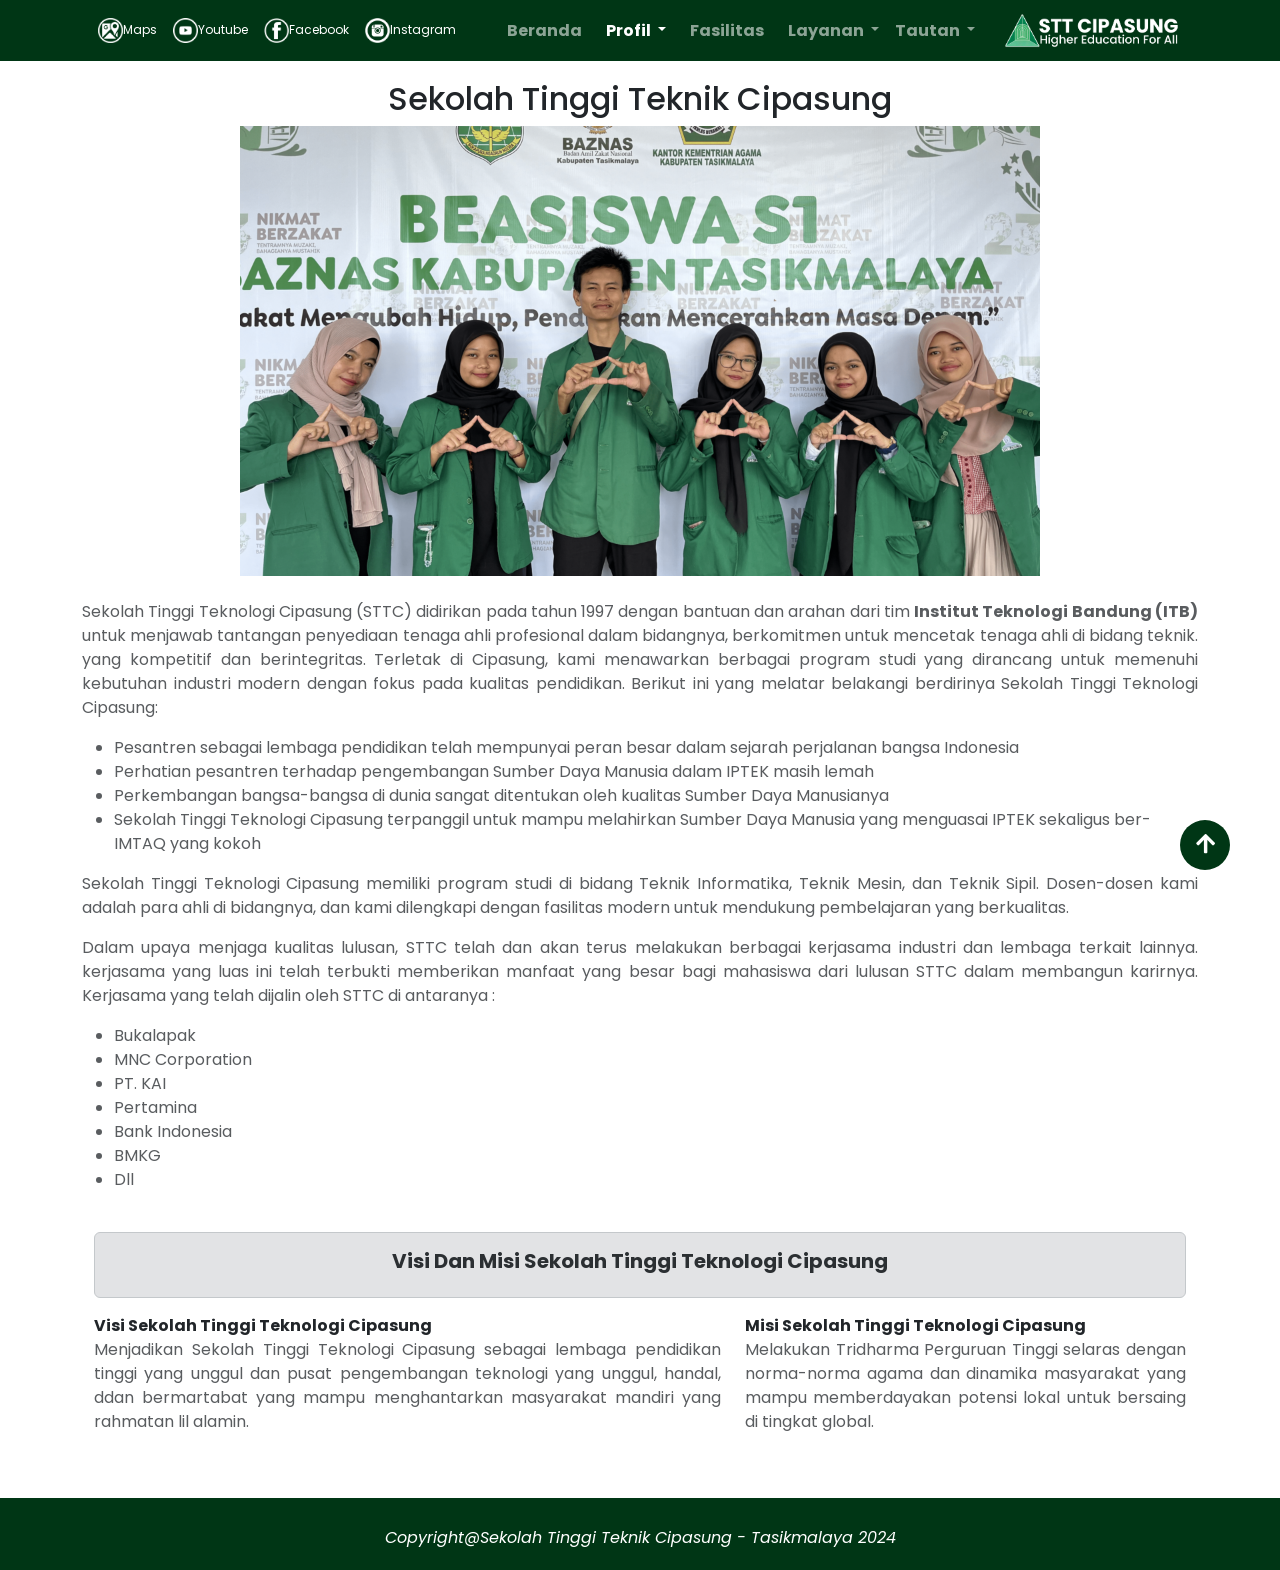
<file: tentang.html>
<!DOCTYPE html>
<html lang="en">

<head>
    <meta charset="UTF-8" />
    <meta name="viewport" content="width=device-width, initial-scale=1.0" />
    <title>Sekolah Tinggi Teknik Cipasung</title>
    <link href="https://cdn.jsdelivr.net/npm/bootstrap@5.3.3/dist/css/bootstrap.min.css" rel="stylesheet"
        integrity="sha384-QWTKZyjpPEjISv5WaRU9OFeRpok6YctnYmDr5pNlyT2bRjXh0JMhjY6hW+ALEwIH" crossorigin="anonymous" />
    <link rel="preconnect" href="https://fonts.googleapis.com">
    <link rel="preconnect" href="https://fonts.gstatic.com" crossorigin>
    <link href="https://fonts.googleapis.com/css2?family=Poppins:wght@400;500;700&display=swap" rel="stylesheet">
    <link rel="stylesheet" href="css/style.css">
    <link rel="shortcut icon" href="assets/img/Logo.png" type="image/x-icon">
    <link rel="stylesheet" href="https://use.fontawesome.com/releases/v5.4.1/css/all.css">
</head>

<body>

    <header>
        <!-- Navbar -->
        <nav class="navbar navbar-expand-lg navbar-dark fixed-top">
            <div class="container">
                <a class="navbar-brand" href="#"></a>
                <button class="navbar-toggler" type="button" data-bs-toggle="collapse" data-bs-target="#navbarNav"
                    aria-controls="navbarNav" aria-expanded="false" aria-label="Toggle navigation">
                    <span class="navbar-toggler-icon"></span>
                </button>
                <div class="collapse navbar-collapse" id="navbarNav">

                    <!-- SOSIAL MEDIA -->
                    <a class="navbar-brand" href="https://maps.app.goo.gl/dhpq7kBqmRkPsRoR9" target="_blank">
                        <img src="assets/img/maps.png" alt="" width="25" height="25">Maps
                    </a>
                    <a class="navbar-brand" href="https://www.youtube.com/@sttcipasung4945" target="_blank">
                        <img src="assets/img/yt.png" alt="" width="25" height="25">Youtube
                    </a>
                    <a class="navbar-brand" href="https://www.facebook.com/sttcipasung" target="_blank">
                        <img src="assets/img/fb.png" alt="" width="25" height="25">Facebook
                    </a>
                    <a class="navbar-brand" href="https://www.instagram.com/sttcipasung_official/" target="_blank">
                        <img src="assets/img/ig2.png" alt="" width="25" height="25">Instagram
                    </a>

                    <!-- NAVBAR BERANDA -->
                    <ul class="navbar-nav mx-auto">
                        <div class="kolom">
                            <li class="nav-item mx-2">
                                <a class="nav-link " aria-current="page" href="index.html">Beranda</a>
                            </li>
                        </div>
                        <div class="kolom">
                            <li class="nav-item dropdown">
                                <a class="nav-link active dropdown-toggle" href="#" id="navbarDropdown" role="button"
                                    data-bs-toggle="dropdown" aria-expanded="false">
                                    Profil
                                </a>
                                <ul class="dropdown-menu" aria-labelledby="navbarDropdown">
                                    <li><a class="dropdown-item active" href="tentang.html">Tentang</a></li>
                                    <li>
                                        <hr class="dropdown-divider">
                                    </li>
                                    <li><a class="dropdown-item" href="status.html">Statuts STTC</a></li>
                                    <li>
                                        <hr class="dropdown-divider">
                                    </li>
                                    <li><a class="dropdown-item" href="#">Rencana Induk Pengembangan</a></li>
                                    <li>
                                        <hr class="dropdown-divider">
                                    </li>
                                    <li><a class="dropdown-item" href="#">Organisasi</a></li>
                                    <li>
                                    <li>
                                        <hr class="dropdown-divider">
                                    </li>
                                    <li><a class="dropdown-item" href="#">Profil Pemrakarsa</a></li>
                                    <li>
                                    <li>
                                        <hr class="dropdown-divider">
                                    </li>
                                    <li><a class="dropdown-item" href="#">Kinerja Tahunan</a></li>
                                    <li>
                                    <li>
                                        <hr class="dropdown-divider">
                                    </li>
                                    <li><a class="dropdown-item" href="#">SK Kode Etik</a></li>
                                    <li>
                                    <li>
                                        <hr class="dropdown-divider">
                                    </li>
                                    <li><a class="dropdown-item" href="akreditasi.html">Akreditasi</a></li>
                                    <li>
                                </ul>
                            </li>
                        </div>
                        <div class="kolom">
                            <li class="nav-item mx-2">
                                <a class="nav-link" href="#">Fasilitas</a>
                            </li>
                        </div>
                        <div class="kolom">
                            <li class="nav-item dropdown">
                                <a class="nav-link dropdown-toggle" href="#" id="navbarDropdown" role="button"
                                    data-bs-toggle="dropdown" aria-expanded="false">
                                    Layanan
                                </a>
                                <ul class="dropdown-menu" aria-labelledby="navbarDropdown">
                                    <li><a class="dropdown-item" href="#">E-Learning</a></li>
                                    <li>
                                        <hr class="dropdown-divider">
                                    </li>
                                    <li><a class="dropdown-item" href="#">Perpustakaan Digital</a></li>
                                    <li>
                                        <hr class="dropdown-divider">
                                    </li>
                                    <li><a class="dropdown-item" href="#">Jurnal</a></li>
                                    <li>
                                        <hr class="dropdown-divider">
                                    </li>
                                    <li><a class="dropdown-item" href="#">Verifikasi Ijazah</a></li>
                                </ul>
                            </li>
                        </div>
                        <div class="kolom">
                            <li class="nav-item dropdown">
                                <a class="nav-link dropdown-toggle" href="#" id="navbarDropdown" role="button"
                                    data-bs-toggle="dropdown" aria-expanded="false">
                                    Tautan
                                </a>
                                <ul class="dropdown-menu" aria-labelledby="navbarDropdown">
                                    <li><a class="dropdown-item " href="blog.html">Blog Kampus</a></li>
                                    <li>
                                        <hr class="dropdown-divider">
                                    </li>
                                    <li><a class="dropdown-item" href="#">LPPM</a></li>
                                    <li>
                                        <hr class="dropdown-divider">
                                    </li>
                                    <li><a class="dropdown-item" href="#">UPM</a></li>
                                    <li>
                                        <hr class="dropdown-divider">
                                    </li>
                                    <li><a class="dropdown-item" href="#">Login Sevima</a></li>
                                    <li>
                                        <hr class="dropdown-divider">
                                    </li>
                                    <li><a class="dropdown-item" href="#">PMB Online</a></li>
                                </ul>
                            </li>
                        </div>
                    </ul>


                    <!-- LOGO STTC KANAN NAVBAR -->
                    <a class="navbar-brand">
                        <img src="assets/img/kanan.png" alt="" width="180" height="35">
                    </a>
                </div>
            </div>
        </nav>
    </header>

<main>
    <!-- Konten Tentang -->
    <div class="container tentang">
    <h2 class="text-center">Sekolah Tinggi Teknik Cipasung</h2>
    <center>
    <img src="assets/blog/brt3.png" style= "width: 800px;, height: 600px;"></center>
    <br>
      <div class="col-md-12 text-left">
        <p class="text-muted" style="text-align: justify;">
            Sekolah Tinggi Teknologi Cipasung (STTC) didirikan pada tahun 1997 dengan bantuan dan arahan dari tim <b>Institut Teknologi Bandung (ITB)</b> untuk menjawab tantangan penyediaan tenaga ahli profesional dalam bidangnya, berkomitmen untuk mencetak tenaga ahli di bidang teknik. 
            yang kompetitif dan berintegritas. Terletak di Cipasung, kami menawarkan berbagai program studi yang dirancang untuk 
            memenuhi kebutuhan industri modern dengan fokus pada kualitas pendidikan. Berikut ini yang melatar belakangi berdirinya Sekolah Tinggi Teknologi Cipasung:
        </p>
         <ul class="text-muted" style="text-align: left;">
            <li>Pesantren sebagai lembaga pendidikan telah mempunyai peran besar dalam sejarah perjalanan bangsa Indonesia</li>
            <li>Perhatian pesantren terhadap pengembangan Sumber Daya Manusia dalam IPTEK masih lemah</li>
            <li>Perkembangan bangsa-bangsa di dunia sangat ditentukan oleh kualitas Sumber Daya Manusianya</li>
            <li>Sekolah Tinggi Teknologi Cipasung terpanggil untuk mampu melahirkan Sumber Daya Manusia yang menguasai IPTEK sekaligus ber-IMTAQ yang kokoh</li>
        </ul>
        <p class="text-muted" style="text-align: justify;">
            Sekolah Tinggi Teknologi Cipasung memiliki program studi di bidang Teknik Informatika, Teknik Mesin, dan Teknik Sipil. Dosen-dosen kami adalah 
            para ahli di bidangnya, dan kami dilengkapi dengan fasilitas modern untuk mendukung pembelajaran yang berkualitas.
        </p>
        <p class="text-muted" style="text-align: justify;">
            Dalam upaya menjaga kualitas lulusan, STTC telah dan akan terus melakukan berbagai kerjasama industri dan lembaga terkait lainnya. kerjasama yang luas ini telah terbukti memberikan manfaat yang besar bagi mahasiswa dari lulusan STTC dalam membangun karirnya. Kerjasama yang telah dijalin oleh STTC di antaranya :
        </p> 
    </div>
    <ul class="text-muted">
                <li>Bukalapak</li>
                <li>MNC Corporation</li>
                <li>PT. KAI</li>
                <li>Pertamina</li>
                <li>Bank Indonesia</li>
                <li>BMKG</li>
                <li>Dll</li>
            </ul>
    </div>
    <div class="container p-4 my2 no-border">
        <div class="alert alert-secondary">
            <h5 class="text-center"><b> Visi Dan Misi Sekolah Tinggi Teknologi Cipasung</b></h5>
        </div>
        <div class="row">
            <div class="col-sm-7">
                <div class="form-group">
                    <strong>Visi Sekolah Tinggi Teknologi Cipasung</strong>
                    <p class="text-muted" style="text-align: justify;">
                        Menjadikan Sekolah Tinggi Teknologi Cipasung sebagai lembaga pendidikan tinggi yang unggul dan pusat pengembangan teknologi yang unggul, handal, ddan bermartabat yang mampu menghantarkan masyarakat mandiri yang rahmatan lil alamin.</p>
                    </p>
                </div>
            </div>
            <div class="col-sm-5">
                <div class="form-group">
                    <strong>Misi Sekolah Tinggi Teknologi Cipasung</strong>
                    <p class="text-muted" style="text-align: justify;">
                        Melakukan Tridharma Perguruan Tinggi selaras dengan norma-norma agama dan dinamika masyarakat yang mampu memberdayakan potensi lokal untuk bersaing di tingkat global.
                    </p>
                </div>
            </div>
        </div>
</main>
<br>
<!-- FOOTER -->
    <nav class="footer collapse-bottom">
        <center>
            <br>
            <p style="color: white;"><I>Copyright@Sekolah Tinggi Teknik Cipasung - Tasikmalaya 2024</I></p>
        </center>
    </nav>

      <a class="gotopbtn" href="#"> <i class="fas fa-arrow-up"></i></a>

    <script src="https://cdn.jsdelivr.net/npm/bootstrap@5.3.3/dist/js/bootstrap.bundle.min.js"
        integrity="sha384-YvpcrYf0tY3lHB60NNkmXc5s9fDVZLESaAA55NDzOxhy9GkcIdslK1eN7N6jIeHz"
        crossorigin="anonymous"></script>
    <script src="https://cdn.jsdelivr.net/npm/bootstrap@5.3.3/dist/js/bootstrap.bundle.min.js"
        integrity="sha384-YvpcrYf0tY3lHB60NNkmXc5s9fDVZLESaAA55NDzOxhy9GkcIdslK1eN7N6jIeHz"
        crossorigin="anonymous"></script>
    <script src="https://cdn.jsdelivr.net/npm/@popperjs/core@2.11.8/dist/umd/popper.min.js"
        integrity="sha384-I7E8VVD/ismYTF4hNIPjVp/Zjvgyol6VFvRkX/vR+Vc4jQkC+hVqc2pM8ODewa9r"
        crossorigin="anonymous"></script>
    <script src="https://cdn.jsdelivr.net/npm/bootstrap@5.3.3/dist/js/bootstrap.min.js"
        integrity="sha384-0pUGZvbkm6XF6gxjEnlmuGrJXVbNuzT9qBBavbLwCsOGabYfZo0T0to5eqruptLy"
        crossorigin="anonymous"></script>

    <!-- Skrip JavaScript Bootstrap -->
    <script src="https://cdn.jsdelivr.net/npm/@popperjs/core@2.11.6/dist/umd/popper.min.js" integrity="sha384-oBqDVmMz4fnFO9gybEl/jNwR/1H/ZR1Df5cG/A4DhfR5h4T9H5JfVAMUbydGFM9g" crossorigin="anonymous"></script>
    <script src="https://cdn.jsdelivr.net/npm/bootstrap@5.3.3/dist/js/bootstrap.min.js" integrity="sha384-oBqDVmMz4fnFO9gybEl/jNwR/1H/ZR1Df5cG/A4DhfR5h4T9H5JfVAMUbydGFM9g" crossorigin="anonymous"></script>
    </html>
</file>
<file: css/style.css>
body {
    font-family: "Poppins", sans-serif;
}

/* Navbar Style */

.navbar {
    background-color: rgb(0, 54, 21);

}


.navbar-brand {
    font-size: 12px;
}

.nav-link.active {
    font-weight: 700;
}

.nav-link {
    font-weight: 700;
    font-size: 16px;
}


/* RESPONSIVE CSS
    -------------------------------------------------- */

@media (min-width: 40em) {

    /* Bump up size of carousel content */
    .carousel-caption p {}

    .featurette-heading {}
}

@media (min-width: 62em) {
    .featurette-heading {}
}


.hero {
    /* https://images.unsplash.com/photo-1543157145-f78c636d023d?ixlib=rb-1.2.1&ixid=eyJhcHBfaWQiOjEyMDd9&auto=format&fit=crop&w=2550&q=80 */
    background: url('../cover.jpg');
    background-position: top left;
    background-size: cover;
    height: 100vh;
    margin-bottom: 4rem;

}

.tagline {
    text-align: right;
    color: aliceblue;
    justify-items: right;

    margin-right: 120px;
}

.tagline h1 {
    margin-left: 600px;
    font-size: 50px;
    font-weight: 700px;
    padding-top: 80px;

}

.tagline p {
    margin-left: 700px;
    margin-top: 0px;
    margin-bottom: 0px;
}


.carousel-caption {
    background-color: rgb(0, 46, 18);
    border-radius: 20px;
    margin-bottom: 40px;
}

.carousel-indicators {
    margin-bottom: 40px;
}

.card {
    margin-left: 15PX;
    margin-right: 15px;
    margin-top: 18px;
}

.footer {
    background-color: rgb(0, 54, 21);
    padding: 4px;
}

.gotopbtn {
    position: fixed;
    width: 50px;
    height: 50px;
    background: rgb(0, 54, 21);
    bottom: 30px;
    right: 50px;
    border-radius: 100px;

    text-decoration: none;
    text-align: center;
    line-height: 50px;
    color: rgb(255, 255, 255);
    font-size: 22px;
}

.blog {
    margin-top: 80px;
}
.tentang {
 margin-top: 80px;   
}
.status {
    margin-top: 80px;
}
.akreditasi {
    margin-top: 80px;
}

.dropdown-menu li:hover a{
    background-color: rgb(0, 54, 21);
    color: aliceblue;
}

.dropdown-item.active {
    background-color: rgb(0, 54, 21);
}

.btn-next {
    background-color: rgb(0, 54, 21);
    color: aliceblue;
}


.tombol :hover a{
    background-color: rgb(1, 117, 46);
    color: aliceblue;
}

.tombol:hover .btn {
    background-color: rgb(1, 117, 46);
    color: aliceblue;
}
</file>
